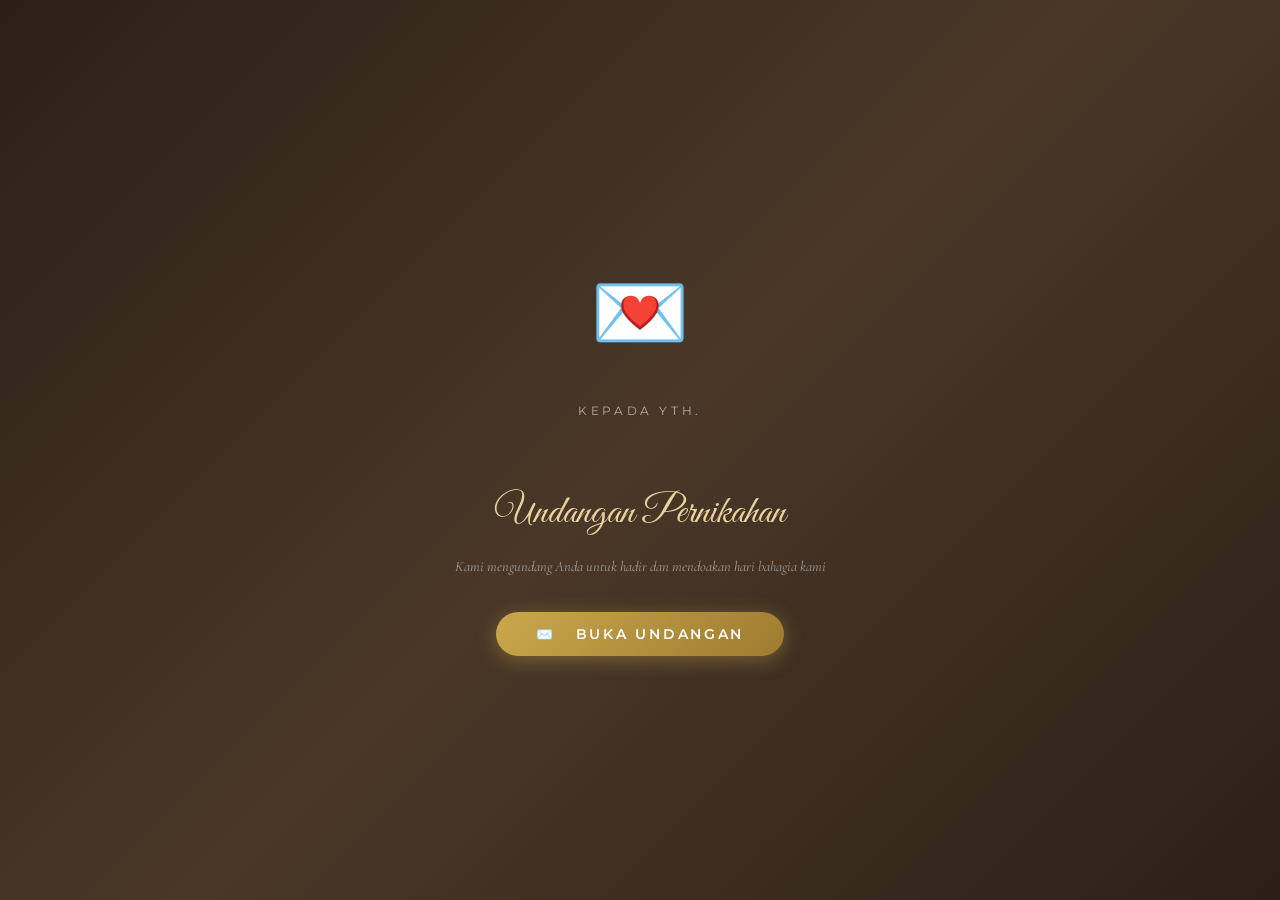
<file: index.html>
<!DOCTYPE html>
<html lang="id">
<head>
  <meta charset="UTF-8" />
  <meta name="viewport" content="width=device-width, initial-scale=1.0" />
  <meta name="description" content="Undangan Pernikahan Digital - Rizky Pratama & Annisa Rahayu" />
  <title>Undangan Pernikahan | Rizky & Annisa</title>
  <link rel="stylesheet" href="css/style.css" />
  <link rel="icon" href="data:image/svg+xml,<svg xmlns='http://www.w3.org/2000/svg' viewBox='0 0 100 100'><text y='.9em' font-size='90'>💒</text></svg>" />
</head>
<body>

<!-- ════════════════════════════════════════
     ENVELOPE OVERLAY (Opening Screen)
════════════════════════════════════════ -->
<div id="envelope-overlay">
  <div class="envelope-box">
    <span class="envelope-icon">💌</span>
    <span class="envelope-subtitle">Kepada Yth.</span>
    <div class="envelope-guest" id="overlay-guest-name"></div>
    <span class="envelope-title">Undangan Pernikahan</span>
    <p style="font-family:'Cormorant Garamond',serif; color:rgba(255,255,255,0.5); font-size:0.9rem; font-style:italic; margin-bottom:2rem;">
      Kami mengundang Anda untuk hadir dan mendoakan hari bahagia kami
    </p>
    <button class="btn-open" id="btn-open-invitation" onclick="openInvitation()">
      ✉️ &nbsp; Buka Undangan
    </button>
  </div>
</div>

<!-- ════════════════════════════════════════
     MUSIC PLAYER
════════════════════════════════════════ -->
<button id="music-btn" title="Musik" onclick="toggleMusic()">🎵</button>
<!-- Musik diatur dari Admin → Pengaturan → URL Musik -->
<audio id="bg-music" loop preload="none"></audio>

<!-- ════════════════════════════════════════
     MAIN INVITATION CONTENT
════════════════════════════════════════ -->
<main id="main-content">

  <!-- ── HERO ── -->
  <section id="hero">
    <div class="hero-bg"></div>
    <div class="hero-photo"></div>
    <div class="hero-overlay"></div>
    <div class="hero-floral-top"></div>

    <div class="hero-content">
      <p class="hero-bismillah" id="hero-quote-text">بِسْمِ اللَّهِ الرَّحْمَنِ الرَّحِيم</p>
      <p class="hero-label">Undangan Pernikahan</p>

      <div class="hero-names" id="hero-names">
        <span id="hero-groom-name">Rizky</span>
        <span class="ampersand">&amp;</span>
        <span id="hero-bride-name">Annisa</span>
      </div>

      <p class="hero-date" id="hero-event-date">Sabtu, 11 Oktober 2025</p>

      <div class="hero-guest-wrapper" id="hero-guest-wrapper" style="display:none;">
        <span class="hero-guest-label">Kepada Yth.</span>
        <span class="hero-guest-name" id="hero-guest-name"></span>
      </div>
    </div>

    <div class="hero-scroll">
      <span>Scroll ke bawah</span>
      <span>↓</span>
    </div>
  </section>

  <!-- ── AYAT QUOTE ── -->
  <section style="padding: 4rem 1.5rem; background: var(--cream-dark); text-align:center;">
    <div style="max-width:620px; margin:0 auto;" class="reveal">
      <p style="font-size:0.65rem; letter-spacing:0.35em; text-transform:uppercase; color:var(--gold); margin-bottom:1.25rem; font-weight:600;">💫 Firman Allah SWT</p>
      <blockquote style="font-family:'Cormorant Garamond',serif; font-size:clamp(1.1rem,3vw,1.4rem); color:var(--text); font-style:italic; line-height:1.9;" id="page-quote">
        "Dan di antara tanda-tanda kekuasaan-Nya ialah Dia menciptakan untukmu istri-istri dari jenismu sendiri, supaya kamu cenderung dan merasa tenteram kepadanya."
      </blockquote>
      <p style="margin-top:1rem; font-size:0.8rem; color:var(--gold); font-weight:600;" id="page-quote-source">— QS. Ar-Rum: 21</p>
    </div>
  </section>

  <!-- ── COUPLE ── -->
  <section id="couple">
    <div class="reveal">
      <p class="section-badge">👫 Mempelai</p>
      <h2 class="section-title">Dua Hati <span>Bersatu</span></h2>
      <div class="section-divider"><span class="section-divider-icon">💍</span></div>
    </div>

    <div class="couple-grid reveal">
      <!-- Groom -->
      <div class="couple-card">
        <div class="couple-photo-placeholder" id="groom-photo-wrap">
          <span>🤵</span>
        </div>
        <h3 class="couple-name" id="groom-name-display">Rizky Pratama</h3>
        <p class="couple-formal-name" id="groom-formal-display">Rizky Pratama, S.T.</p>
        <div class="couple-parents">
          <p>Putra dari</p>
          <p><strong id="groom-father-display">Bapak Ahmad Pratama</strong></p>
          <p>dan <strong id="groom-mother-display">Ibu Sari Pratama</strong></p>
        </div>
      </div>

      <div class="couple-and">💑</div>

      <!-- Bride -->
      <div class="couple-card" style="animation-delay:0.2s;">
        <div class="couple-photo-placeholder" id="bride-photo-wrap">
          <span>👰</span>
        </div>
        <h3 class="couple-name" id="bride-name-display">Annisa Rahayu</h3>
        <p class="couple-formal-name" id="bride-formal-display">Annisa Rahayu, S.Pd.</p>
        <div class="couple-parents">
          <p>Putri dari</p>
          <p><strong id="bride-father-display">Bapak Hendra Rahayu</strong></p>
          <p>dan <strong id="bride-mother-display">Ibu Dewi Rahayu</strong></p>
        </div>
      </div>
    </div>
  </section>

  <!-- ── COUNTDOWN ── -->
  <section id="countdown">
    <div class="countdown-content reveal">
      <span class="countdown-badge">⏳ Hitung Mundur</span>
      <h2 class="countdown-title">Menuju Hari Bahagia</h2>
      <p class="countdown-subtitle">Setiap detik adalah doa dan harapan</p>

      <div class="countdown-grid">
        <div class="countdown-item">
          <span class="countdown-number" id="cd-days">00</span>
          <span class="countdown-label">Hari</span>
        </div>
        <div class="countdown-item">
          <span class="countdown-number" id="cd-hours">00</span>
          <span class="countdown-label">Jam</span>
        </div>
        <div class="countdown-item">
          <span class="countdown-number" id="cd-minutes">00</span>
          <span class="countdown-label">Menit</span>
        </div>
        <div class="countdown-item">
          <span class="countdown-number" id="cd-seconds">00</span>
          <span class="countdown-label">Detik</span>
        </div>
      </div>

      <p id="countdown-event-name" style="margin-top:1.5rem; font-family:'Cormorant Garamond',serif; font-size:1rem; color:rgba(255,255,255,0.55); font-style:italic;"></p>
    </div>
  </section>

  <!-- ── EVENTS ── -->
  <section id="events">
    <div class="reveal">
      <p class="section-badge">📅 Acara</p>
      <h2 class="section-title">Detail <span>Acara</span></h2>
      <div class="section-divider"><span class="section-divider-icon">🌸</span></div>
    </div>

    <div class="events-grid reveal">
      <!-- Akad -->
      <div class="event-card">
        <div class="event-icon">🕌</div>
        <p class="event-type">Akad Nikah</p>
        <h3 class="event-title" id="akad-venue-display">Masjid Al-Ikhlas</h3>
        <div class="event-detail">
          <span class="event-detail-icon">📅</span>
          <div class="event-detail-text">
            <strong id="akad-date-display">Sabtu, 11 Oktober 2025</strong>
            Pukul <span id="akad-time-display">08:00</span> WIB
          </div>
        </div>
        <div class="event-detail">
          <span class="event-detail-icon">📍</span>
          <div class="event-detail-text" id="akad-address-display">Jl. Mawar No. 12, Jakarta Selatan</div>
        </div>
        <a href="#" id="akad-maps-btn" class="btn-maps" target="_blank">
          🗺️ Buka Google Maps
        </a>
      </div>

      <!-- Resepsi -->
      <div class="event-card" style="animation-delay:0.15s;">
        <div class="event-icon">🎊</div>
        <p class="event-type">Resepsi Pernikahan</p>
        <h3 class="event-title" id="reception-venue-display">Gedung Serbaguna Bahagia</h3>
        <div class="event-detail">
          <span class="event-detail-icon">📅</span>
          <div class="event-detail-text">
            <strong id="reception-date-display">Sabtu, 11 Oktober 2025</strong>
            Pukul <span id="reception-time-display">11:00</span> WIB
          </div>
        </div>
        <div class="event-detail">
          <span class="event-detail-icon">📍</span>
          <div class="event-detail-text" id="reception-address-display">Jl. Melati No. 45, Jakarta Selatan</div>
        </div>
        <a href="#" id="reception-maps-btn" class="btn-maps" target="_blank">
          🗺️ Buka Google Maps
        </a>
      </div>
    </div>
  </section>

  <!-- ── OUR STORY ── -->
  <section id="story">
    <div class="reveal">
      <p class="section-badge">💫 Kisah Cinta</p>
      <h2 class="section-title">Perjalanan <span>Kami</span></h2>
      <div class="section-divider"><span class="section-divider-icon">💕</span></div>
    </div>

    <div class="story-timeline reveal" id="story-timeline">
      <!-- Populated by JS -->
    </div>
  </section>

  <!-- ── GALLERY ── -->
  <section id="gallery">
    <div class="reveal">
      <p class="section-badge">📸 Galeri</p>
      <h2 class="section-title">Momen <span>Berharga</span></h2>
      <div class="section-divider"><span class="section-divider-icon">✨</span></div>
    </div>

    <div class="gallery-grid reveal">
      <div class="gallery-item">
        <img src="https://images.unsplash.com/photo-1519741497674-611481863552?w=800&auto=format&fit=crop&q=80" alt="Foto Prewedding 1" loading="lazy" />
        <div class="gallery-item-overlay">🔍</div>
      </div>
      <div class="gallery-item">
        <img src="https://images.unsplash.com/photo-1594938298603-c8148c4b4491?w=600&auto=format&fit=crop&q=80" alt="Foto Prewedding 2" loading="lazy" />
        <div class="gallery-item-overlay">🔍</div>
      </div>
      <div class="gallery-item">
        <img src="https://images.unsplash.com/photo-1583939003579-730e3918a45a?w=600&auto=format&fit=crop&q=80" alt="Foto Prewedding 3" loading="lazy" />
        <div class="gallery-item-overlay">🔍</div>
      </div>
      <div class="gallery-item">
        <img src="https://images.unsplash.com/photo-1511285560929-80b456503681?w=600&auto=format&fit=crop&q=80" alt="Pernikahan" loading="lazy" />
        <div class="gallery-item-overlay">🔍</div>
      </div>
      <div class="gallery-item">
        <img src="https://images.unsplash.com/photo-1606216794074-735e91aa2c92?w=600&auto=format&fit=crop&q=80" alt="Detail Cincin" loading="lazy" />
        <div class="gallery-item-overlay">🔍</div>
      </div>
    </div>
  </section>

  <!-- ── WISHES / RSVP ── -->
  <section id="wishes">
    <div class="reveal">
      <p class="section-badge">💌 Ucapan & RSVP</p>
      <h2 class="section-title">Doa & <span>Ucapan</span></h2>
      <div class="section-divider"><span class="section-divider-icon">🌹</span></div>
      <p style="font-family:'Cormorant Garamond',serif; font-size:1rem; color:var(--text-light); font-style:italic; max-width:500px; margin:0 auto;">
        Kehadiran dan doa Anda adalah anugerah terindah bagi kami
      </p>
    </div>

    <!-- Form -->
    <div class="wishes-form-wrapper reveal">
      <h3 style="font-family:'Cormorant Garamond',serif; font-size:1.35rem; color:var(--dark); margin-bottom:1.25rem;">Kirim Ucapan 💌</h3>
      <form id="wish-form" onsubmit="submitWish(event)">
        <div class="form-group">
          <label for="wish-name">Nama</label>
          <input type="text" id="wish-name" placeholder="Nama lengkap Anda" required maxlength="80" />
        </div>
        <div class="form-group">
          <label>Konfirmasi Kehadiran</label>
          <div class="rsvp-options">
            <label class="rsvp-option">
              <input type="radio" name="rsvp" value="hadir" required />
              <span class="rsvp-option-label">✅ Hadir</span>
            </label>
            <label class="rsvp-option">
              <input type="radio" name="rsvp" value="tidak" />
              <span class="rsvp-option-label">❌ Tidak Hadir</span>
            </label>
            <label class="rsvp-option">
              <input type="radio" name="rsvp" value="ragu" />
              <span class="rsvp-option-label">🤔 Mungkin</span>
            </label>
          </div>
        </div>
        <div class="form-group">
          <label for="wish-text">Ucapan & Doa</label>
          <textarea id="wish-text" placeholder="Tulis ucapan dan doa terbaik untuk kedua mempelai..." required maxlength="300"></textarea>
        </div>
        <button type="submit" class="btn-submit" id="wish-submit-btn">
          💌 Kirim Ucapan
        </button>
      </form>
    </div>

    <!-- Wishes List -->
    <div style="max-width:600px; margin: 2rem auto 0; text-align:left;" class="reveal">
      <h3 style="font-family:'Cormorant Garamond',serif; font-size:1.1rem; color:var(--dark); margin-bottom:1rem; text-align:center;">
        💬 Ucapan dari Tamu
      </h3>
      <div class="wishes-list" id="wishes-list">
        <!-- Populated by JS -->
      </div>
    </div>
  </section>

  <!-- ── GIFT ── -->
  <section id="gift">
    <div class="reveal">
      <p class="section-badge">🎁 Amplop Digital</p>
      <h2 class="section-title">Hadiah <span>Pernikahan</span></h2>
      <div class="section-divider"><span class="section-divider-icon">💛</span></div>
      <p style="font-family:'Cormorant Garamond',serif; font-size:1rem; color:var(--text-light); font-style:italic; max-width:500px; margin:0 auto 0;">
        Doa tulus Anda adalah hadiah terbesar. Namun bagi yang ingin memberikan hadiah, berikut informasinya.
      </p>
    </div>

    <div class="gift-cards reveal">
      <div class="gift-card">
        <p class="gift-bank" id="bank1-name">Bank BCA</p>
        <p class="gift-account-number" id="bank1-account">1234 5678 90</p>
        <p class="gift-account-name" id="bank1-holder">a.n. Rizky Pratama</p>
        <button class="btn-copy" onclick="copyToClipboard('bank1-account', this)">📋 Salin Nomor</button>
      </div>
      <div class="gift-card">
        <p class="gift-bank" id="bank2-name">Bank Mandiri</p>
        <p class="gift-account-number" id="bank2-account">0987 6543 21</p>
        <p class="gift-account-name" id="bank2-holder">a.n. Annisa Rahayu</p>
        <button class="btn-copy" onclick="copyToClipboard('bank2-account', this)">📋 Salin Nomor</button>
      </div>
    </div>
  </section>

  <!-- ── FOOTER ── -->
  <footer id="footer">
    <p class="footer-names" id="footer-names">Rizky & Annisa</p>
    <p class="footer-tagline">Menikah dengan penuh cinta dan syukur</p>
    <div class="footer-divider"></div>
    <p class="footer-note">Dibuat dengan 💛 untuk hari yang paling istimewa</p>
    <p class="footer-note" style="margin-top:0.5rem;" id="footer-date">— Sabtu, 11 Oktober 2025 —</p>
  </footer>

</main>

<!-- ── Toast Notification ── -->
<div id="toast" style="display:none;"></div>

<!-- Scripts -->
<script src="js/db.js"></script>
<script src="js/app.js"></script>
</body>
</html>
</file>
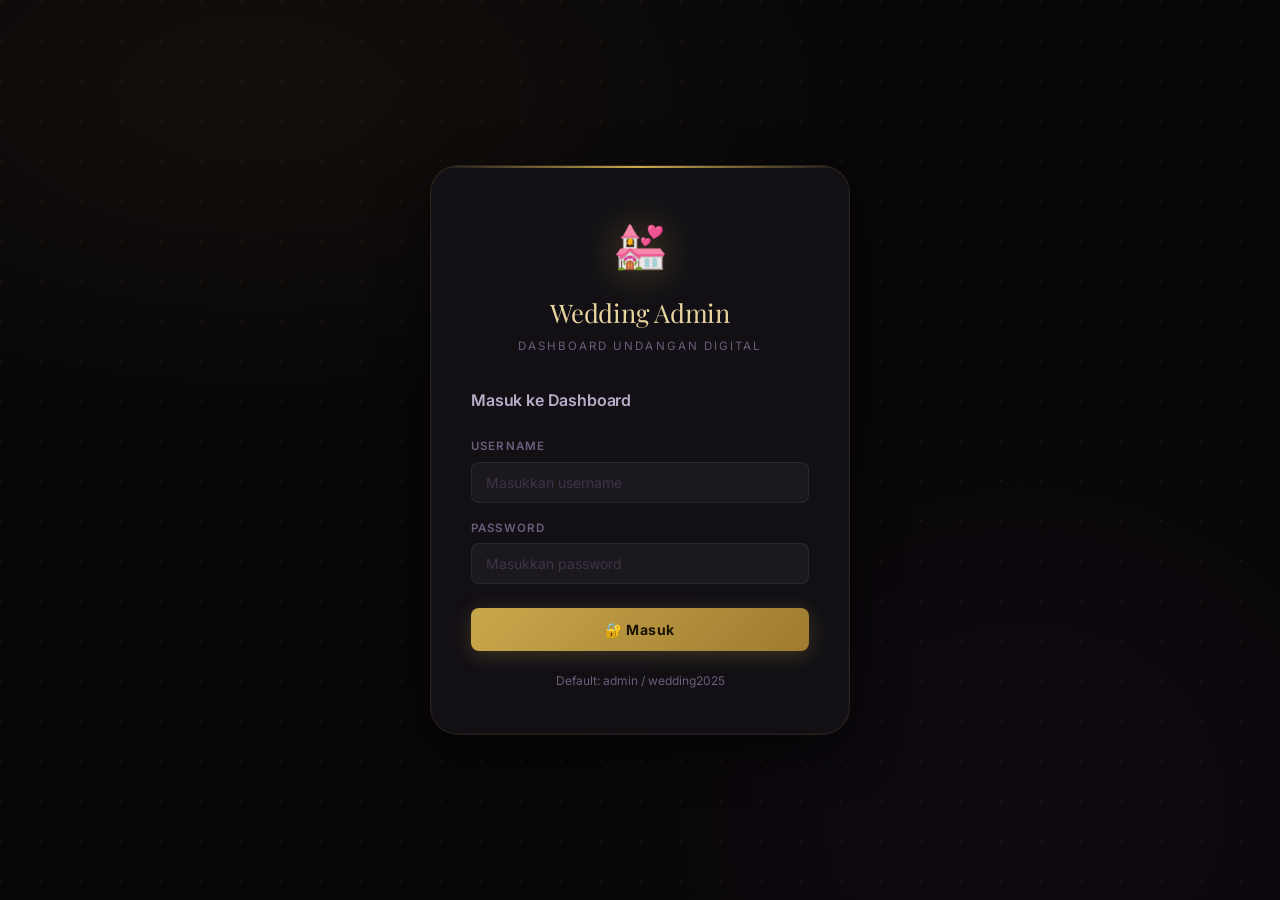
<file: admin.html>
<!DOCTYPE html>
<html lang="id">
<head>
  <meta charset="UTF-8" />
  <meta name="viewport" content="width=device-width, initial-scale=1.0" />
  <title>Dashboard Admin | Wedding</title>
  <link rel="stylesheet" href="css/admin.css" />
  <link rel="icon" href="data:image/svg+xml,<svg xmlns='http://www.w3.org/2000/svg' viewBox='0 0 100 100'><text y='.9em' font-size='90'>💒</text></svg>" />
</head>
<body>

<div class="admin-layout">

  <!-- ══════════════════════════════
       SIDEBAR
  ══════════════════════════════ -->
  <aside class="sidebar" id="sidebar">
    <div class="sidebar-header">
      <div class="sidebar-brand">
        <span class="sidebar-brand-icon">💒</span>
        <div>
          <span class="sidebar-brand-name">Wedding Admin</span>
          <span class="sidebar-brand-version">v1.0</span>
        </div>
      </div>
    </div>

    <nav class="sidebar-nav">
      <p class="nav-section-label">Menu Utama</p>

      <button class="nav-item active" id="nav-dashboard" onclick="navigate('dashboard')">
        <span class="nav-icon">📊</span>
        <span>Dashboard</span>
      </button>

      <button class="nav-item" id="nav-guests" onclick="navigate('guests')">
        <span class="nav-icon">👥</span>
        <span>Manajemen Tamu</span>
        <span class="nav-badge" id="nav-badge-guests">0</span>
      </button>

      <button class="nav-item" id="nav-wishes" onclick="navigate('wishes')">
        <span class="nav-icon">💌</span>
        <span>Ucapan Tamu</span>
        <span class="nav-badge" id="nav-badge-wishes">0</span>
      </button>

      <p class="nav-section-label">Konfigurasi</p>

      <button class="nav-item" id="nav-settings" onclick="navigate('settings')">
        <span class="nav-icon">⚙️</span>
        <span>Pengaturan</span>
      </button>

      <button class="nav-item" id="nav-preview" onclick="openPreview()">
        <span class="nav-icon">👁️</span>
        <span>Preview Undangan</span>
      </button>
    </nav>

    <div class="sidebar-footer">
      <button class="nav-item" onclick="doLogout()" style="color:var(--danger); margin-bottom:0;">
        <span class="nav-icon">🚪</span>
        <span>Keluar</span>
      </button>
    </div>
  </aside>

  <!-- ══════════════════════════════
       MAIN CONTENT
  ══════════════════════════════ -->
  <div class="admin-main">

    <!-- Topbar -->
    <div class="admin-topbar">
      <div>
        <div class="topbar-title" id="topbar-title">Dashboard</div>
        <div class="topbar-subtitle" id="topbar-subtitle">Ringkasan undangan pernikahan</div>
      </div>
      <div class="topbar-actions">
        <a href="index.html" target="_blank" class="btn btn-secondary btn-sm">👁️ Preview</a>
        <div class="topbar-user">
          <div class="topbar-user-avatar" id="admin-avatar">A</div>
          <span class="topbar-user-name" id="admin-username">Admin</span>
        </div>
      </div>
    </div>

    <!-- ══════════════════════
         PAGE: DASHBOARD
    ══════════════════════ -->
    <div class="page-content active" id="page-dashboard">

      <!-- Stats -->
      <div class="stats-grid" id="stats-grid">
        <div class="stat-card gold">
          <div class="stat-icon gold">👥</div>
          <div class="stat-value" id="stat-total">0</div>
          <div class="stat-label">Total Tamu</div>
        </div>
        <div class="stat-card green">
          <div class="stat-icon green">✅</div>
          <div class="stat-value" id="stat-hadir">0</div>
          <div class="stat-label">Konfirmasi Hadir</div>
        </div>
        <div class="stat-card red">
          <div class="stat-icon red">❌</div>
          <div class="stat-value" id="stat-tidak">0</div>
          <div class="stat-label">Tidak Hadir</div>
        </div>
        <div class="stat-card blue">
          <div class="stat-icon blue">💌</div>
          <div class="stat-value" id="stat-wishes">0</div>
          <div class="stat-label">Ucapan Masuk</div>
        </div>
      </div>

      <!-- RSVP Progress -->
      <div class="card" style="margin-bottom:1.5rem;">
        <div class="section-header">
          <div>
            <div class="section-title-admin">Status RSVP</div>
            <div class="section-subtitle-admin">Persentase konfirmasi kehadiran tamu</div>
          </div>
        </div>
        <div class="rsvp-chart" id="rsvp-chart">
          <div class="rsvp-bar-hadir" id="rsvp-bar-hadir" style="width:0%"></div>
          <div class="rsvp-bar-tidak" id="rsvp-bar-tidak" style="width:0%"></div>
          <div class="rsvp-bar-pending" id="rsvp-bar-pending" style="width:100%"></div>
        </div>
        <div class="rsvp-legend">
          <div class="legend-item"><div class="rsvp-dot" style="background:var(--success)"></div> Hadir (<span id="legend-hadir">0</span>)</div>
          <div class="legend-item"><div class="rsvp-dot" style="background:var(--danger)"></div> Tidak (<span id="legend-tidak">0</span>)</div>
          <div class="legend-item"><div class="rsvp-dot" style="background:var(--warning)"></div> Pending (<span id="legend-pending">0</span>)</div>
        </div>
      </div>

      <!-- Countdown Dashboard -->
      <div class="card" style="margin-bottom:1.5rem;">
        <div class="section-header">
          <div>
            <div class="section-title-admin">⏳ Hitung Mundur</div>
            <div class="section-subtitle-admin">Waktu menuju hari pernikahan</div>
          </div>
        </div>
        <div style="display:grid; grid-template-columns:repeat(4,1fr); gap:0.75rem;">
          <div class="cd-box">
            <span class="cd-number" id="adm-cd-days">--</span>
            <span class="cd-label">Hari</span>
          </div>
          <div class="cd-box">
            <span class="cd-number" id="adm-cd-hours">--</span>
            <span class="cd-label">Jam</span>
          </div>
          <div class="cd-box">
            <span class="cd-number" id="adm-cd-minutes">--</span>
            <span class="cd-label">Menit</span>
          </div>
          <div class="cd-box">
            <span class="cd-number" id="adm-cd-seconds">--</span>
            <span class="cd-label">Detik</span>
          </div>
        </div>
      </div>

      <!-- Recent Wishes -->
      <div class="card">
        <div class="section-header">
          <div>
            <div class="section-title-admin">💌 Ucapan Terbaru</div>
          </div>
          <button class="btn btn-secondary btn-sm" onclick="navigate('wishes')">Lihat Semua</button>
        </div>
        <div id="recent-wishes">
          <!-- Populated by JS -->
        </div>
      </div>
    </div>

    <!-- ══════════════════════
         PAGE: GUESTS
    ══════════════════════ -->
    <div class="page-content" id="page-guests">
      <div class="section-header" style="margin-bottom:1.5rem;">
        <div>
          <div class="section-title-admin">👥 Manajemen Tamu</div>
          <div class="section-subtitle-admin">Kelola daftar tamu undangan</div>
        </div>
        <div style="display:flex; gap:0.75rem;">
          <button class="btn btn-success btn-sm" onclick="exportCSV()">📥 Export CSV</button>
          <button class="btn btn-primary btn-sm" onclick="openAddGuestModal()">➕ Tambah Tamu</button>
        </div>
      </div>

      <!-- Filter Bar -->
      <div class="filter-bar">
        <input type="text" id="guest-search" placeholder="🔍 Cari nama tamu..." oninput="filterGuests()" />
        <select id="guest-filter-rsvp" onchange="filterGuests()">
          <option value="">Semua Status</option>
          <option value="hadir">✅ Hadir</option>
          <option value="tidak">❌ Tidak Hadir</option>
          <option value="pending">⏳ Belum Konfirmasi</option>
        </select>
      </div>

      <!-- Table -->
      <div class="table-wrapper">
        <table id="guests-table">
          <thead>
            <tr>
              <th>#</th>
              <th>Nama Tamu</th>
              <th>No. HP</th>
              <th>Status RSVP</th>
              <th>Link Undangan</th>
              <th>Ditambahkan</th>
              <th>Aksi</th>
            </tr>
          </thead>
          <tbody id="guests-tbody">
            <!-- Populated by JS -->
          </tbody>
        </table>
      </div>

      <div id="guests-empty" style="display:none; text-align:center; padding:3rem; color:var(--text-muted);">
        <div style="font-size:3rem; margin-bottom:0.75rem;">👥</div>
        <p>Belum ada tamu yang ditambahkan.</p>
        <button class="btn btn-primary" style="margin-top:1rem;" onclick="openAddGuestModal()">➕ Tambah Tamu Pertama</button>
      </div>
    </div>

    <!-- ══════════════════════
         PAGE: WISHES
    ══════════════════════ -->
    <div class="page-content" id="page-wishes">
      <div class="section-header" style="margin-bottom:1.5rem;">
        <div>
          <div class="section-title-admin">💌 Ucapan Tamu</div>
          <div class="section-subtitle-admin">Ucapan yang masuk dari tamu</div>
        </div>
        <button class="btn btn-primary btn-sm" onclick="openAddWishModal()">➕ Tambah Ucapan</button>
      </div>

      <div id="wishes-admin-list">
        <!-- Populated by JS -->
      </div>
    </div>

    <!-- ══════════════════════
         PAGE: SETTINGS
    ══════════════════════ -->
    <div class="page-content" id="page-settings">
      <div class="section-title-admin" style="margin-bottom:1.5rem;">⚙️ Pengaturan Undangan</div>

      <form id="settings-form" onsubmit="saveSettings(event)">

        <!-- Mempelai Pria -->
        <div class="card" style="margin-bottom:1.5rem;">
          <div class="section-title-admin" style="margin-bottom:1.25rem;">🤵 Mempelai Pria</div>
          <div class="settings-grid">
            <div class="form-field">
              <label>Nama Panggilan</label>
              <input type="text" name="groomName" id="set-groomName" placeholder="Rizky Pratama" required />
            </div>
            <div class="form-field">
              <label>Nama Formal (gelar)</label>
              <input type="text" name="groomFormal" id="set-groomFormal" placeholder="Rizky Pratama, S.T." />
            </div>
            <div class="form-field">
              <label>Nama Ayah</label>
              <input type="text" name="groomFather" id="set-groomFather" />
            </div>
            <div class="form-field">
              <label>Nama Ibu</label>
              <input type="text" name="groomMother" id="set-groomMother" />
            </div>
            <div class="form-field full">
              <label>URL Foto Mempelai Pria</label>
              <input type="text" name="groomPhoto" id="set-groomPhoto" placeholder="https://... (biarkan kosong untuk ikon default)" />
            </div>
          </div>
        </div>

        <!-- Mempelai Wanita -->
        <div class="card" style="margin-bottom:1.5rem;">
          <div class="section-title-admin" style="margin-bottom:1.25rem;">👰 Mempelai Wanita</div>
          <div class="settings-grid">
            <div class="form-field">
              <label>Nama Panggilan</label>
              <input type="text" name="brideName" id="set-brideName" placeholder="Annisa Rahayu" required />
            </div>
            <div class="form-field">
              <label>Nama Formal (gelar)</label>
              <input type="text" name="brideFormal" id="set-brideFormal" placeholder="Annisa Rahayu, S.Pd." />
            </div>
            <div class="form-field">
              <label>Nama Ayah</label>
              <input type="text" name="brideFather" id="set-brideFather" />
            </div>
            <div class="form-field">
              <label>Nama Ibu</label>
              <input type="text" name="brideMother" id="set-brideMother" />
            </div>
            <div class="form-field full">
              <label>URL Foto Mempelai Wanita</label>
              <input type="text" name="bridePhoto" id="set-bridePhoto" placeholder="https://... (biarkan kosong untuk ikon default)" />
            </div>
          </div>
        </div>

        <!-- Akad Nikah -->
        <div class="card" style="margin-bottom:1.5rem;">
          <div class="section-title-admin" style="margin-bottom:1.25rem;">🕌 Akad Nikah</div>
          <div class="settings-grid">
            <div class="form-field">
              <label>Tanggal Akad</label>
              <input type="date" name="akadDate" id="set-akadDate" required />
            </div>
            <div class="form-field">
              <label>Jam Akad</label>
              <input type="time" name="akadTime" id="set-akadTime" />
            </div>
            <div class="form-field">
              <label>Nama Tempat Akad</label>
              <input type="text" name="akadVenue" id="set-akadVenue" />
            </div>
            <div class="form-field">
              <label>Alamat Akad</label>
              <input type="text" name="akadAddress" id="set-akadAddress" />
            </div>
            <div class="form-field full">
              <label>Link Google Maps (Akad)</label>
              <input type="url" name="akadMapsUrl" id="set-akadMapsUrl" placeholder="https://maps.google.com/..." />
            </div>
          </div>
        </div>

        <!-- Resepsi -->
        <div class="card" style="margin-bottom:1.5rem;">
          <div class="section-title-admin" style="margin-bottom:1.25rem;">🎊 Resepsi</div>
          <div class="settings-grid">
            <div class="form-field">
              <label>Tanggal Resepsi</label>
              <input type="date" name="receptionDate" id="set-receptionDate" required />
            </div>
            <div class="form-field">
              <label>Jam Resepsi</label>
              <input type="time" name="receptionTime" id="set-receptionTime" />
            </div>
            <div class="form-field">
              <label>Nama Gedung/Tempat</label>
              <input type="text" name="receptionVenue" id="set-receptionVenue" />
            </div>
            <div class="form-field">
              <label>Alamat Resepsi</label>
              <input type="text" name="receptionAddress" id="set-receptionAddress" />
            </div>
            <div class="form-field full">
              <label>Link Google Maps (Resepsi)</label>
              <input type="url" name="receptionMapsUrl" id="set-receptionMapsUrl" placeholder="https://maps.google.com/..." />
            </div>
          </div>
        </div>

        <!-- Ayat / Quote -->
        <div class="card" style="margin-bottom:1.5rem;">
          <div class="section-title-admin" style="margin-bottom:1.25rem;">📖 Kutipan Ayat</div>
          <div class="settings-grid">
            <div class="form-field full">
              <label>Teks Kutipan</label>
              <textarea name="quoteText" id="set-quoteText" rows="3"></textarea>
            </div>
            <div class="form-field full">
              <label>Sumber (misal: QS. Ar-Rum: 21)</label>
              <input type="text" name="quoteSource" id="set-quoteSource" />
            </div>
          </div>
        </div>

        <!-- Rekening -->
        <div class="card" style="margin-bottom:1.5rem;">
          <div class="section-title-admin" style="margin-bottom:1.25rem;">🏦 Amplop Digital</div>
          <div class="settings-grid">
            <div class="form-field">
              <label>Nama Bank 1</label>
              <input type="text" name="bankName1" id="set-bankName1" />
            </div>
            <div class="form-field">
              <label>Nomor Rekening 1</label>
              <input type="text" name="bankAccount1" id="set-bankAccount1" />
            </div>
            <div class="form-field full">
              <label>Atas Nama 1</label>
              <input type="text" name="bankHolder1" id="set-bankHolder1" />
            </div>
            <div class="form-field">
              <label>Nama Bank 2</label>
              <input type="text" name="bankName2" id="set-bankName2" />
            </div>
            <div class="form-field">
              <label>Nomor Rekening 2</label>
              <input type="text" name="bankAccount2" id="set-bankAccount2" />
            </div>
            <div class="form-field full">
              <label>Atas Nama 2</label>
              <input type="text" name="bankHolder2" id="set-bankHolder2" />
            </div>
          </div>
        </div>

        <!-- Base URL & Musik -->
        <div class="card" style="margin-bottom:1.5rem;">
          <div class="section-title-admin" style="margin-bottom:1.25rem;">🔗 URL & Musik</div>
          <div class="settings-grid">
            <div class="form-field full">
              <label>Base URL (URL dasar undangan)</label>
              <input type="text" name="baseUrl" id="set-baseUrl" placeholder="https://namadomain.com/index.html" />
              <p style="font-size:0.72rem; color:var(--text-muted); margin-top:0.4rem;">
                💡 Link tamu: <code style="color:var(--primary);">[Base URL]?to=NamaTamu</code> — kosongkan agar otomatis
              </p>
            </div>
            <div class="form-field full">
              <label>🎵 URL Musik Latar (MP3/OGG)</label>
              <input type="text" name="musicUrl" id="set-musicUrl"
                placeholder="https://www.bensound.com/bensound-music/bensound-romantic.mp3" />
              <p style="font-size:0.72rem; color:var(--text-muted); margin-top:0.4rem;">
                💡 Masukkan link langsung ke file MP3 yang bisa diakses publik. Kosongkan untuk musik default.
              </p>
            </div>
          </div>
        </div>

        <!-- Admin Credentials -->
        <div class="card" style="margin-bottom:1.5rem;">
          <div class="section-title-admin" style="margin-bottom:1.25rem;">🔐 Kredensial Admin</div>
          <div class="settings-grid">
            <div class="form-field">
              <label>Username Baru</label>
              <input type="text" name="newUsername" id="set-newUsername" placeholder="Biarkan kosong jika tidak ganti" />
            </div>
            <div class="form-field">
              <label>Password Baru</label>
              <input type="password" name="newPassword" id="set-newPassword" placeholder="Biarkan kosong jika tidak ganti" />
            </div>
          </div>
        </div>

        <button type="submit" class="btn btn-primary" style="width:100%; padding:14px; font-size:0.9rem;">
          💾 Simpan Semua Perubahan
        </button>
      </form>
    </div>

  </div><!-- /admin-main -->
</div><!-- /admin-layout -->

<!-- ══════════════════════
     MODAL: TAMBAH UCAPAN
══════════════════════ -->
<div class="modal-overlay" id="modal-add-wish">
  <div class="modal">
    <div class="modal-header">
      <h3 class="modal-title">➕ Tambah Ucapan Manual</h3>
      <button class="modal-close" onclick="closeModal('modal-add-wish')">✕</button>
    </div>
    <form id="wish-admin-form" onsubmit="submitAdminWish(event)">
      <div class="form-field">
        <label for="wish-admin-name">Nama Pengirim *</label>
        <input type="text" id="wish-admin-name" placeholder="Nama tamu" required maxlength="100" />
      </div>
      <div class="form-field">
        <label for="wish-admin-rsvp">Status Kehadiran</label>
        <select id="wish-admin-rsvp">
          <option value="hadir">✅ Hadir</option>
          <option value="tidak">❌ Tidak Hadir</option>
          <option value="pending">⏳ Belum Konfirmasi</option>
        </select>
      </div>
      <div class="form-field">
        <label for="wish-admin-text">Ucapan / Doa *</label>
        <textarea id="wish-admin-text" rows="4" placeholder="Tulis ucapan untuk kedua mempelai..." required maxlength="400"></textarea>
      </div>
      <div class="modal-footer">
        <button type="button" class="btn btn-secondary" onclick="closeModal('modal-add-wish')">Batal</button>
        <button type="submit" class="btn btn-primary">💌 Kirim Ucapan</button>
      </div>
    </form>
  </div>
</div>

<!-- ══════════════════════
     MODAL: TAMBAH TAMU
══════════════════════ -->
<div class="modal-overlay" id="modal-add-guest">
  <div class="modal">
    <div class="modal-header">
      <h3 class="modal-title" id="modal-guest-title">➕ Tambah Tamu</h3>
      <button class="modal-close" onclick="closeModal('modal-add-guest')">✕</button>
    </div>

    <form id="guest-form" onsubmit="submitGuestForm(event)">
      <input type="hidden" id="guest-edit-id" value="" />
      <div class="form-field">
        <label for="guest-name-input">Nama Tamu *</label>
        <input type="text" id="guest-name-input" placeholder="Nama lengkap tamu" required maxlength="100" />
      </div>
      <div class="form-field">
        <label for="guest-phone-input">No. HP / WhatsApp</label>
        <input type="tel" id="guest-phone-input" placeholder="08xxxxxxxxxx (opsional)" />
      </div>
      <div class="form-field">
        <label for="guest-rsvp-input">Status RSVP</label>
        <select id="guest-rsvp-input">
          <option value="pending">⏳ Belum Konfirmasi</option>
          <option value="hadir">✅ Hadir</option>
          <option value="tidak">❌ Tidak Hadir</option>
        </select>
      </div>

      <!-- Link Preview -->
      <div id="link-preview-section" style="display:none; margin-top:0.75rem;">
        <label style="font-size:0.75rem; font-weight:600; color:var(--text-secondary); letter-spacing:0.1em; text-transform:uppercase; display:block; margin-bottom:0.4rem;">
          🔗 Link Undangan
        </label>
        <div class="link-box">
          <input type="text" id="guest-link-preview" readonly />
          <button type="button" class="btn btn-primary btn-sm" onclick="copyGuestLink()">📋</button>
        </div>
      </div>

      <div class="modal-footer">
        <button type="button" class="btn btn-secondary" onclick="closeModal('modal-add-guest')">Batal</button>
        <button type="submit" class="btn btn-primary" id="guest-submit-btn">➕ Tambah</button>
      </div>
    </form>
  </div>
</div>

<!-- Toast -->
<div class="admin-toast" id="admin-toast"></div>

<script src="js/db.js"></script>
<script src="js/admin.js"></script>
</body>
</html>
</file>
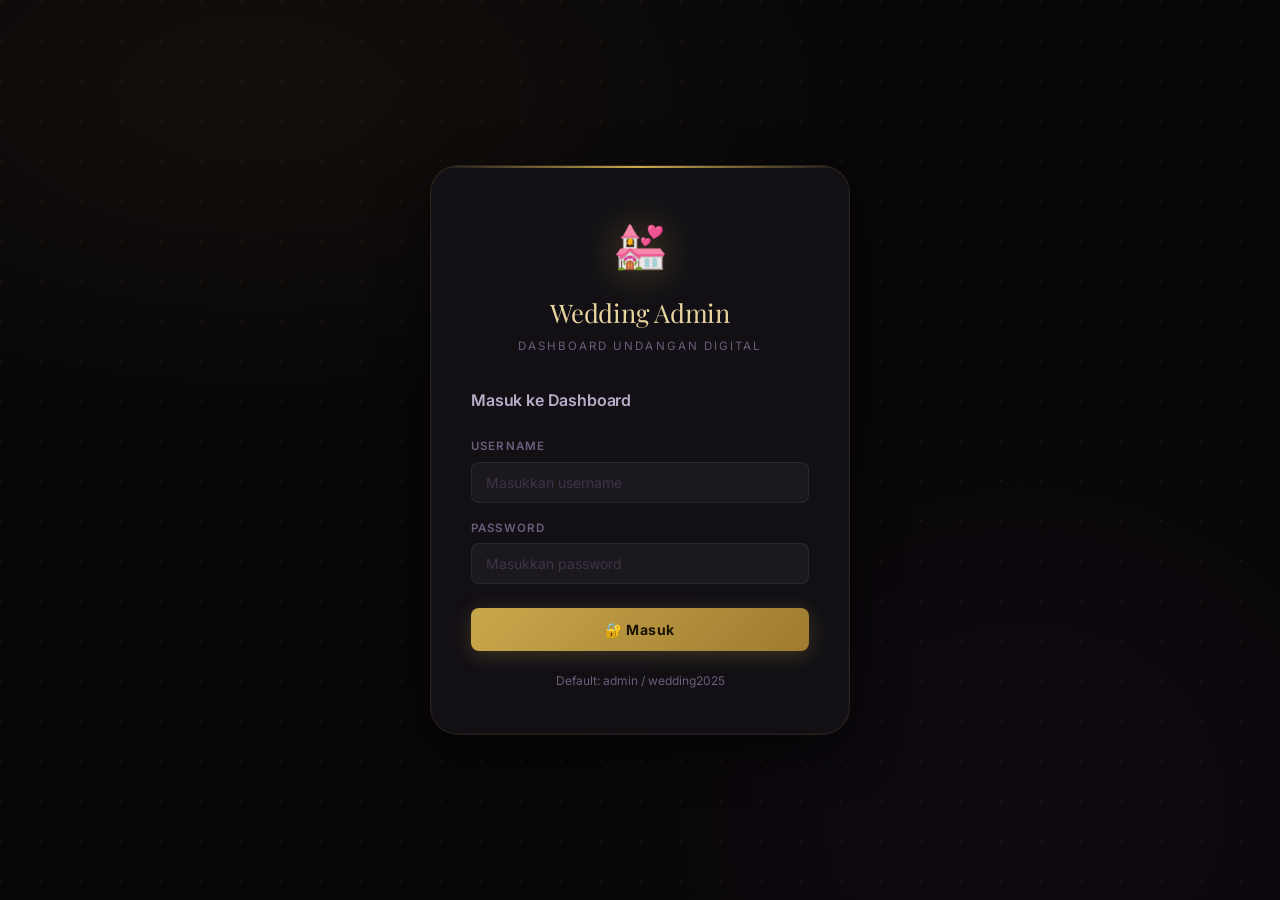
<file: login.html>
<!DOCTYPE html>
<html lang="id">
<head>
  <meta charset="UTF-8" />
  <meta name="viewport" content="width=device-width, initial-scale=1.0" />
  <title>Login Admin | Wedding Dashboard</title>
  <link rel="stylesheet" href="css/admin.css" />
  <link rel="icon" href="data:image/svg+xml,<svg xmlns='http://www.w3.org/2000/svg' viewBox='0 0 100 100'><text y='.9em' font-size='90'>💒</text></svg>" />
</head>
<body>
<div class="login-page">
  <div class="login-card">
    <div class="login-logo">
      <span class="login-logo-icon">💒</span>
      <span class="login-logo-title">Wedding Admin</span>
      <span class="login-logo-sub">Dashboard Undangan Digital</span>
    </div>

    <div class="login-form">
      <h2>Masuk ke Dashboard</h2>
      <form id="login-form" onsubmit="doLogin(event)">
        <div class="form-field">
          <label for="username">Username</label>
          <input type="text" id="username" placeholder="Masukkan username" autocomplete="username" required />
        </div>
        <div class="form-field">
          <label for="password">Password</label>
          <input type="password" id="password" placeholder="Masukkan password" autocomplete="current-password" required />
        </div>
        <div id="login-error" class="login-error">
          ❌ Username atau password salah. Coba lagi.
        </div>
        <button type="submit" class="btn-login" id="login-btn">
          🔐 Masuk
        </button>
      </form>
      <p style="margin-top:1.25rem; font-size:0.75rem; color:var(--text-muted); text-align:center;">
        Default: admin / wedding2025
      </p>
    </div>
  </div>
</div>

<script src="js/db.js"></script>
<script>
  // Redirect if already logged in
  if (sessionStorage.getItem('wedding_admin_logged_in') === 'true') {
    window.location.href = 'admin.html';
  }

  function doLogin(event) {
    event.preventDefault();
    const username = document.getElementById('username').value.trim();
    const password = document.getElementById('password').value;
    const btn = document.getElementById('login-btn');
    const errorEl = document.getElementById('login-error');

    btn.disabled = true;
    btn.textContent = '⏳ Memverifikasi...';
    errorEl.classList.remove('show');

    setTimeout(() => {
      if (WeddingDB.verifyAdmin(username, password)) {
        sessionStorage.setItem('wedding_admin_logged_in', 'true');
        sessionStorage.setItem('wedding_admin_user', username);
        window.location.href = 'admin.html';
      } else {
        errorEl.classList.add('show');
        btn.disabled = false;
        btn.textContent = '🔐 Masuk';
        document.getElementById('password').value = '';
      }
    }, 700);
  }
</script>
</body>
</html>
</file>
<file: css/style.css>
/* ============================================================
   WEDDING INVITATION - Web User Styles
   ============================================================ */

@import url('https://fonts.googleapis.com/css2?family=Cormorant+Garamond:ital,wght@0,300;0,400;0,600;1,300;1,400&family=Great+Vibes&family=Montserrat:wght@300;400;500;600&display=swap');

/* ── CSS Variables ── */
:root {
  --gold: #c9a84c;
  --gold-light: #e8d49e;
  --gold-dark: #9e7b2f;
  --cream: #fdf8f0;
  --cream-dark: #f5ede0;
  --rose: #c4707a;
  --rose-light: #f0d0d4;
  --dark: #2c2016;
  --text: #4a3728;
  --text-light: #7a6152;
  --white: #ffffff;
  --shadow: 0 8px 40px rgba(44, 32, 22, 0.15);
  --shadow-card: 0 4px 20px rgba(44, 32, 22, 0.1);
  --radius: 16px;
  --transition: 0.4s cubic-bezier(0.4, 0, 0.2, 1);
}

/* ── Reset & Base ── */
*, *::before, *::after { box-sizing: border-box; margin: 0; padding: 0; }

html { scroll-behavior: smooth; }

body {
  font-family: 'Montserrat', sans-serif;
  background-color: var(--cream);
  color: var(--text);
  line-height: 1.7;
  overflow-x: hidden;
}

/* ── Envelope Overlay (Opening Animation) ── */
#envelope-overlay {
  position: fixed;
  inset: 0;
  z-index: 9999;
  background: linear-gradient(135deg, #2c2016 0%, #4a3728 50%, #2c2016 100%);
  display: flex;
  flex-direction: column;
  align-items: center;
  justify-content: center;
  transition: opacity 0.8s ease, visibility 0.8s ease;
}

#envelope-overlay.hidden {
  opacity: 0;
  visibility: hidden;
  pointer-events: none;
}

.envelope-box {
  text-align: center;
  animation: floatIn 0.8s ease;
}

@keyframes floatIn {
  from { transform: translateY(30px); opacity: 0; }
  to { transform: translateY(0); opacity: 1; }
}

.envelope-icon {
  font-size: 5rem;
  margin-bottom: 1rem;
  display: block;
  animation: pulse 2s infinite;
}

@keyframes pulse {
  0%, 100% { transform: scale(1); }
  50% { transform: scale(1.05); }
}

.envelope-title {
  font-family: 'Great Vibes', cursive;
  font-size: 2.5rem;
  color: var(--gold-light);
  display: block;
  margin-bottom: 0.5rem;
}

.envelope-subtitle {
  font-family: 'Montserrat', sans-serif;
  font-size: 0.75rem;
  letter-spacing: 0.3em;
  text-transform: uppercase;
  color: rgba(255,255,255,0.6);
  margin-bottom: 0.5rem;
}

.envelope-guest {
  font-family: 'Cormorant Garamond', serif;
  font-size: 1.2rem;
  color: var(--gold-light);
  font-style: italic;
  margin-bottom: 2rem;
  min-height: 1.5rem;
}

.btn-open {
  background: linear-gradient(135deg, var(--gold) 0%, var(--gold-dark) 100%);
  color: var(--white);
  border: none;
  padding: 14px 40px;
  border-radius: 50px;
  font-family: 'Montserrat', sans-serif;
  font-size: 0.85rem;
  font-weight: 600;
  letter-spacing: 0.2em;
  text-transform: uppercase;
  cursor: pointer;
  transition: var(--transition);
  box-shadow: 0 4px 20px rgba(201, 168, 76, 0.4);
  position: relative;
  overflow: hidden;
}

.btn-open::before {
  content: '';
  position: absolute;
  inset: 0;
  background: linear-gradient(135deg, rgba(255,255,255,0.2) 0%, transparent 50%);
  opacity: 0;
  transition: opacity 0.3s;
}

.btn-open:hover::before { opacity: 1; }
.btn-open:hover { transform: translateY(-2px); box-shadow: 0 8px 30px rgba(201, 168, 76, 0.5); }
.btn-open:active { transform: translateY(0); }

/* ── Music Player ── */
#music-btn {
  position: fixed;
  bottom: 24px;
  right: 24px;
  z-index: 1000;
  width: 52px;
  height: 52px;
  border-radius: 50%;
  background: linear-gradient(135deg, var(--gold) 0%, var(--gold-dark) 100%);
  border: none;
  color: white;
  font-size: 1.3rem;
  cursor: pointer;
  box-shadow: 0 4px 20px rgba(201, 168, 76, 0.5);
  transition: var(--transition);
  display: flex;
  align-items: center;
  justify-content: center;
}

#music-btn:hover { transform: scale(1.1); }
#music-btn.playing { animation: spin 4s linear infinite; }

@keyframes spin {
  from { transform: rotate(0deg); }
  to { transform: rotate(360deg); }
}

/* ── Main Content ── */
#main-content { display: none; }
#main-content.visible { display: block; }

/* ── Section Titles ── */
.section-badge {
  display: inline-block;
  font-size: 0.65rem;
  letter-spacing: 0.35em;
  text-transform: uppercase;
  color: var(--gold);
  margin-bottom: 0.75rem;
  font-weight: 600;
}

.section-title {
  font-family: 'Great Vibes', cursive;
  font-size: clamp(2.5rem, 6vw, 4rem);
  color: var(--dark);
  line-height: 1.2;
}

.section-title span {
  color: var(--gold-dark);
}

.section-divider {
  display: flex;
  align-items: center;
  gap: 12px;
  margin: 1.25rem auto;
  max-width: 200px;
}

.section-divider::before,
.section-divider::after {
  content: '';
  flex: 1;
  height: 1px;
  background: linear-gradient(to right, transparent, var(--gold));
}

.section-divider::after {
  background: linear-gradient(to left, transparent, var(--gold));
}

.section-divider-icon {
  color: var(--gold);
  font-size: 0.9rem;
}

/* ── Hero Section ── */
#hero {
  min-height: 100vh;
  position: relative;
  display: flex;
  flex-direction: column;
  align-items: center;
  justify-content: center;
  text-align: center;
  overflow: hidden;
  padding: 2rem;
}

.hero-bg {
  position: absolute;
  inset: 0;
  background: 
    radial-gradient(ellipse at 20% 20%, rgba(201, 168, 76, 0.12) 0%, transparent 60%),
    radial-gradient(ellipse at 80% 80%, rgba(196, 112, 122, 0.12) 0%, transparent 60%),
    linear-gradient(180deg, #2c2016 0%, #3d2c1e 40%, #2c2016 100%);
  z-index: 0;
}

.hero-photo {
  position: absolute;
  inset: 0;
  background-image: url('https://images.unsplash.com/photo-1519741497674-611481863552?w=1200&auto=format&fit=crop&q=60');
  background-size: cover;
  background-position: center;
  opacity: 0.25;
  z-index: 0;
}

.hero-overlay {
  position: absolute;
  inset: 0;
  background: linear-gradient(180deg, rgba(44,32,22,0.7) 0%, rgba(44,32,22,0.4) 50%, rgba(44,32,22,0.9) 100%);
  z-index: 1;
}

.hero-floral-top {
  position: absolute;
  top: 0;
  left: 0;
  right: 0;
  height: 250px;
  background-image: url('https://images.unsplash.com/photo-1490750967868-88df5691cc4c?w=1200&auto=format&fit=crop&q=60');
  background-size: cover;
  background-position: center;
  opacity: 0.2;
  z-index: 1;
  mask-image: linear-gradient(to bottom, black 0%, transparent 100%);
  -webkit-mask-image: linear-gradient(to bottom, black 0%, transparent 100%);
}

.hero-content {
  position: relative;
  z-index: 2;
  animation: fadeUp 1s ease 0.3s both;
}

@keyframes fadeUp {
  from { transform: translateY(40px); opacity: 0; }
  to { transform: translateY(0); opacity: 1; }
}

.hero-bismillah {
  font-family: 'Cormorant Garamond', serif;
  font-size: 1.1rem;
  color: var(--gold-light);
  font-style: italic;
  letter-spacing: 0.1em;
  margin-bottom: 1.5rem;
  opacity: 0.9;
}

.hero-label {
  font-size: 0.65rem;
  letter-spacing: 0.4em;
  text-transform: uppercase;
  color: rgba(255,255,255,0.6);
  margin-bottom: 1rem;
}

.hero-names {
  font-family: 'Great Vibes', cursive;
  font-size: clamp(3.5rem, 10vw, 6.5rem);
  color: var(--white);
  line-height: 1.1;
  text-shadow: 0 2px 20px rgba(0,0,0,0.3);
}

.hero-names .ampersand {
  color: var(--gold);
  display: block;
  font-size: 0.65em;
  line-height: 1;
}

.hero-date {
  font-family: 'Cormorant Garamond', serif;
  font-size: 1.1rem;
  color: var(--gold-light);
  letter-spacing: 0.25em;
  margin: 1.5rem 0;
  text-transform: uppercase;
}

.hero-guest-wrapper {
  background: rgba(201, 168, 76, 0.15);
  backdrop-filter: blur(10px);
  border: 1px solid rgba(201, 168, 76, 0.3);
  border-radius: 50px;
  padding: 10px 28px;
  display: inline-block;
  margin-top: 1rem;
}

.hero-guest-label {
  font-size: 0.65rem;
  letter-spacing: 0.2em;
  color: rgba(255,255,255,0.6);
  text-transform: uppercase;
  display: block;
  margin-bottom: 2px;
}

.hero-guest-name {
  font-family: 'Cormorant Garamond', serif;
  font-size: 1.15rem;
  color: var(--gold-light);
  font-style: italic;
}

.hero-scroll {
  position: absolute;
  bottom: 2rem;
  left: 50%;
  transform: translateX(-50%);
  z-index: 2;
  display: flex;
  flex-direction: column;
  align-items: center;
  gap: 8px;
  color: rgba(255,255,255,0.5);
  font-size: 0.65rem;
  letter-spacing: 0.2em;
  text-transform: uppercase;
  animation: bounce 2s infinite;
}

@keyframes bounce {
  0%, 100% { transform: translateX(-50%) translateY(0); }
  50% { transform: translateX(-50%) translateY(-8px); }
}

/* ── Couple Section ── */
#couple {
  padding: 6rem 1.5rem;
  background: var(--cream);
  text-align: center;
}

.couple-grid {
  display: grid;
  grid-template-columns: 1fr auto 1fr;
  gap: 2rem;
  align-items: center;
  max-width: 900px;
  margin: 3rem auto 0;
}

.couple-card {
  background: var(--white);
  border-radius: var(--radius);
  padding: 2.5rem 2rem;
  box-shadow: var(--shadow-card);
  position: relative;
  overflow: hidden;
  animation: fadeUp 0.8s ease both;
}

.couple-card::before {
  content: '';
  position: absolute;
  top: 0;
  left: 0;
  right: 0;
  height: 4px;
  background: linear-gradient(135deg, var(--gold), var(--rose));
}

.couple-photo {
  width: 120px;
  height: 120px;
  border-radius: 50%;
  object-fit: cover;
  margin: 0 auto 1.25rem;
  display: block;
  border: 4px solid var(--gold-light);
  box-shadow: 0 4px 20px rgba(201, 168, 76, 0.3);
}

.couple-photo-placeholder {
  width: 120px;
  height: 120px;
  border-radius: 50%;
  background: linear-gradient(135deg, var(--gold-light) 0%, var(--cream-dark) 100%);
  margin: 0 auto 1.25rem;
  display: flex;
  align-items: center;
  justify-content: center;
  font-size: 2.5rem;
  border: 4px solid var(--gold-light);
  box-shadow: 0 4px 20px rgba(201, 168, 76, 0.3);
}

.couple-name {
  font-family: 'Great Vibes', cursive;
  font-size: 2rem;
  color: var(--dark);
  margin-bottom: 0.25rem;
}

.couple-formal-name {
  font-family: 'Cormorant Garamond', serif;
  font-size: 0.9rem;
  color: var(--text-light);
  font-style: italic;
  margin-bottom: 0.75rem;
}

.couple-parents {
  font-size: 0.75rem;
  color: var(--text-light);
  line-height: 1.8;
}

.couple-parents strong {
  color: var(--text);
  font-weight: 600;
}

.couple-and {
  font-family: 'Great Vibes', cursive;
  font-size: 4rem;
  color: var(--gold);
  text-shadow: 0 2px 10px rgba(201, 168, 76, 0.3);
  animation: fadeUp 0.8s ease 0.2s both;
}

/* ── Countdown Section ── */
#countdown {
  padding: 5rem 1.5rem;
  background: linear-gradient(135deg, #2c2016 0%, #4a3728 50%, #2c2016 100%);
  text-align: center;
  position: relative;
  overflow: hidden;
}

#countdown::before {
  content: '';
  position: absolute;
  inset: 0;
  background-image: url('https://images.unsplash.com/photo-1532712938310-34cb3982ef74?w=1200&auto=format&fit=crop&q=60');
  background-size: cover;
  background-position: center;
  opacity: 0.08;
}

.countdown-content { position: relative; z-index: 1; }

.countdown-badge {
  display: inline-block;
  font-size: 0.65rem;
  letter-spacing: 0.35em;
  text-transform: uppercase;
  color: var(--gold);
  margin-bottom: 0.75rem;
  font-weight: 600;
}

.countdown-title {
  font-family: 'Great Vibes', cursive;
  font-size: clamp(2.5rem, 6vw, 4rem);
  color: var(--white);
  margin-bottom: 0.5rem;
}

.countdown-subtitle {
  font-family: 'Cormorant Garamond', serif;
  font-size: 1rem;
  color: rgba(255,255,255,0.6);
  font-style: italic;
  margin-bottom: 3rem;
}

.countdown-grid {
  display: grid;
  grid-template-columns: repeat(4, 1fr);
  gap: 1rem;
  max-width: 600px;
  margin: 0 auto;
}

.countdown-item {
  background: rgba(255,255,255,0.08);
  backdrop-filter: blur(10px);
  border: 1px solid rgba(201, 168, 76, 0.3);
  border-radius: var(--radius);
  padding: 1.5rem 0.75rem;
}

.countdown-number {
  font-family: 'Cormorant Garamond', serif;
  font-size: 3rem;
  font-weight: 600;
  color: var(--gold-light);
  line-height: 1;
  display: block;
  animation: pop 0.5s ease;
}

@keyframes pop {
  from { transform: scale(1.2); }
  to { transform: scale(1); }
}

.countdown-label {
  font-size: 0.65rem;
  letter-spacing: 0.2em;
  text-transform: uppercase;
  color: rgba(255,255,255,0.5);
  margin-top: 0.5rem;
  display: block;
}

/* ── Event Details Section ── */
#events {
  padding: 6rem 1.5rem;
  background: var(--cream-dark);
  text-align: center;
}

.events-grid {
  display: grid;
  grid-template-columns: repeat(auto-fit, minmax(280px, 1fr));
  gap: 2rem;
  max-width: 900px;
  margin: 3rem auto 0;
}

.event-card {
  background: var(--white);
  border-radius: var(--radius);
  padding: 2.5rem 2rem;
  box-shadow: var(--shadow-card);
  position: relative;
  overflow: hidden;
  transition: var(--transition);
}

.event-card:hover {
  transform: translateY(-6px);
  box-shadow: var(--shadow);
}

.event-card::before {
  content: '';
  position: absolute;
  top: 0;
  left: 0;
  right: 0;
  height: 4px;
  background: linear-gradient(135deg, var(--gold), var(--gold-dark));
}

.event-icon {
  width: 60px;
  height: 60px;
  border-radius: 50%;
  background: linear-gradient(135deg, var(--gold-light) 0%, var(--cream) 100%);
  display: flex;
  align-items: center;
  justify-content: center;
  font-size: 1.5rem;
  margin: 0 auto 1.25rem;
  box-shadow: 0 4px 15px rgba(201, 168, 76, 0.2);
}

.event-type {
  font-size: 0.65rem;
  letter-spacing: 0.3em;
  color: var(--gold);
  text-transform: uppercase;
  font-weight: 600;
  margin-bottom: 0.75rem;
}

.event-title {
  font-family: 'Cormorant Garamond', serif;
  font-size: 1.6rem;
  color: var(--dark);
  margin-bottom: 1.25rem;
}

.event-detail {
  display: flex;
  align-items: flex-start;
  gap: 10px;
  margin-bottom: 0.75rem;
  text-align: left;
}

.event-detail-icon {
  color: var(--gold);
  font-size: 0.9rem;
  margin-top: 2px;
  flex-shrink: 0;
}

.event-detail-text {
  font-size: 0.875rem;
  color: var(--text-light);
  line-height: 1.6;
}

.event-detail-text strong {
  color: var(--text);
  display: block;
  font-weight: 600;
}

.btn-maps {
  display: inline-flex;
  align-items: center;
  gap: 8px;
  margin-top: 1.25rem;
  background: linear-gradient(135deg, var(--gold) 0%, var(--gold-dark) 100%);
  color: white;
  padding: 10px 22px;
  border-radius: 50px;
  text-decoration: none;
  font-size: 0.8rem;
  font-weight: 600;
  letter-spacing: 0.1em;
  transition: var(--transition);
  box-shadow: 0 4px 15px rgba(201, 168, 76, 0.3);
}

.btn-maps:hover {
  transform: translateY(-2px);
  box-shadow: 0 6px 20px rgba(201, 168, 76, 0.4);
}

/* ── Gallery Section ── */
#gallery {
  padding: 6rem 1.5rem;
  background: var(--cream);
  text-align: center;
}

.gallery-grid {
  display: grid;
  grid-template-columns: repeat(3, 1fr);
  grid-template-rows: auto;
  gap: 12px;
  max-width: 900px;
  margin: 3rem auto 0;
}

.gallery-item {
  border-radius: var(--radius);
  overflow: hidden;
  position: relative;
  cursor: pointer;
  aspect-ratio: 1;
}

.gallery-item:first-child {
  grid-column: span 2;
  aspect-ratio: 16/9;
}

.gallery-item img {
  width: 100%;
  height: 100%;
  object-fit: cover;
  transition: transform 0.6s ease;
  display: block;
}

.gallery-item:hover img { transform: scale(1.05); }

.gallery-item-overlay {
  position: absolute;
  inset: 0;
  background: linear-gradient(135deg, rgba(44,32,22,0.6) 0%, transparent 100%);
  opacity: 0;
  transition: opacity 0.3s;
  display: flex;
  align-items: center;
  justify-content: center;
  color: white;
  font-size: 2rem;
}

.gallery-item:hover .gallery-item-overlay { opacity: 1; }

/* ── Wishes Section ── */
#wishes {
  padding: 6rem 1.5rem;
  background: linear-gradient(180deg, var(--cream-dark) 0%, var(--cream) 100%);
  text-align: center;
}

.wishes-form-wrapper {
  max-width: 600px;
  margin: 3rem auto;
  background: var(--white);
  border-radius: var(--radius);
  padding: 2.5rem;
  box-shadow: var(--shadow-card);
}

.form-group {
  margin-bottom: 1.25rem;
  text-align: left;
}

.form-group label {
  display: block;
  font-size: 0.75rem;
  font-weight: 600;
  color: var(--text);
  letter-spacing: 0.1em;
  text-transform: uppercase;
  margin-bottom: 0.5rem;
}

.form-group input,
.form-group textarea,
.form-group select {
  width: 100%;
  padding: 12px 16px;
  border: 1.5px solid #e8ddd4;
  border-radius: 10px;
  font-family: 'Montserrat', sans-serif;
  font-size: 0.875rem;
  color: var(--text);
  background: var(--cream);
  transition: border-color 0.3s, box-shadow 0.3s;
  outline: none;
  resize: none;
}

.form-group input:focus,
.form-group textarea:focus,
.form-group select:focus {
  border-color: var(--gold);
  box-shadow: 0 0 0 3px rgba(201, 168, 76, 0.15);
  background: white;
}

.form-group textarea { min-height: 120px; }

.rsvp-options {
  display: grid;
  grid-template-columns: repeat(3, 1fr);
  gap: 10px;
}

.rsvp-option {
  cursor: pointer;
}

.rsvp-option input[type="radio"] { display: none; }

.rsvp-option-label {
  display: block;
  padding: 10px 8px;
  border: 1.5px solid #e8ddd4;
  border-radius: 10px;
  text-align: center;
  font-size: 0.75rem;
  font-weight: 600;
  color: var(--text-light);
  cursor: pointer;
  transition: var(--transition);
  background: var(--cream);
}

.rsvp-option input:checked + .rsvp-option-label {
  background: var(--gold);
  border-color: var(--gold);
  color: white;
  box-shadow: 0 4px 15px rgba(201, 168, 76, 0.3);
}

.btn-submit {
  width: 100%;
  padding: 14px;
  background: linear-gradient(135deg, var(--gold) 0%, var(--gold-dark) 100%);
  color: white;
  border: none;
  border-radius: 50px;
  font-family: 'Montserrat', sans-serif;
  font-size: 0.85rem;
  font-weight: 700;
  letter-spacing: 0.2em;
  text-transform: uppercase;
  cursor: pointer;
  transition: var(--transition);
  margin-top: 0.5rem;
  box-shadow: 0 4px 15px rgba(201, 168, 76, 0.3);
}

.btn-submit:hover {
  transform: translateY(-2px);
  box-shadow: 0 8px 25px rgba(201, 168, 76, 0.4);
}

.btn-submit:disabled {
  opacity: 0.6;
  cursor: not-allowed;
  transform: none;
}

/* ── Wishes List ── */
.wishes-list {
  max-width: 600px;
  margin: 0 auto;
  display: flex;
  flex-direction: column;
  gap: 1rem;
  max-height: 400px;
  overflow-y: auto;
  padding-right: 4px;
}

.wishes-list::-webkit-scrollbar { width: 4px; }
.wishes-list::-webkit-scrollbar-track { background: var(--cream-dark); border-radius: 10px; }
.wishes-list::-webkit-scrollbar-thumb { background: var(--gold-light); border-radius: 10px; }

.wish-card {
  background: var(--white);
  border-radius: var(--radius);
  padding: 1.25rem 1.5rem;
  box-shadow: var(--shadow-card);
  text-align: left;
  animation: fadeUp 0.5s ease;
  border-left: 3px solid var(--gold);
}

.wish-header {
  display: flex;
  align-items: center;
  justify-content: space-between;
  margin-bottom: 0.5rem;
}

.wish-name {
  font-weight: 700;
  font-size: 0.875rem;
  color: var(--dark);
}

.wish-rsvp {
  font-size: 0.65rem;
  padding: 3px 10px;
  border-radius: 50px;
  font-weight: 600;
  letter-spacing: 0.05em;
}

.rsvp-hadir { background: #d4edda; color: #155724; }
.rsvp-tidak { background: #f8d7da; color: #721c24; }
.rsvp-pending { background: #fff3cd; color: #856404; }

.wish-text {
  font-size: 0.875rem;
  color: var(--text-light);
  font-style: italic;
  line-height: 1.6;
}

.wish-time {
  font-size: 0.7rem;
  color: #b0a090;
  margin-top: 0.5rem;
}

/* ── Story Section ── */
#story {
  padding: 6rem 1.5rem;
  background: var(--white);
  text-align: center;
}

.story-timeline {
  max-width: 600px;
  margin: 3rem auto 0;
  position: relative;
}

.story-timeline::before {
  content: '';
  position: absolute;
  left: 50%;
  top: 0;
  bottom: 0;
  width: 2px;
  background: linear-gradient(to bottom, transparent, var(--gold-light), transparent);
  transform: translateX(-50%);
}

.timeline-item {
  display: flex;
  align-items: center;
  margin-bottom: 2rem;
  position: relative;
}

.timeline-item:nth-child(even) { flex-direction: row-reverse; }

.timeline-dot {
  width: 44px;
  height: 44px;
  border-radius: 50%;
  background: linear-gradient(135deg, var(--gold) 0%, var(--gold-dark) 100%);
  display: flex;
  align-items: center;
  justify-content: center;
  color: white;
  font-size: 1rem;
  flex-shrink: 0;
  position: relative;
  z-index: 1;
  box-shadow: 0 4px 15px rgba(201, 168, 76, 0.3);
  margin: 0 1.5rem;
}

.timeline-content {
  flex: 1;
  background: var(--cream);
  border-radius: var(--radius);
  padding: 1.25rem 1.5rem;
  box-shadow: var(--shadow-card);
  text-align: left;
}

.timeline-date {
  font-size: 0.7rem;
  color: var(--gold);
  font-weight: 700;
  letter-spacing: 0.15em;
  text-transform: uppercase;
  margin-bottom: 0.25rem;
}

.timeline-title {
  font-family: 'Cormorant Garamond', serif;
  font-size: 1.15rem;
  color: var(--dark);
  margin-bottom: 0.25rem;
}

.timeline-desc {
  font-size: 0.8rem;
  color: var(--text-light);
  line-height: 1.6;
}

/* ── Gift Section ── */
#gift {
  padding: 5rem 1.5rem;
  background: var(--cream-dark);
  text-align: center;
}

.gift-cards {
  display: grid;
  grid-template-columns: repeat(auto-fit, minmax(240px, 1fr));
  gap: 1.5rem;
  max-width: 700px;
  margin: 2.5rem auto 0;
}

.gift-card {
  background: var(--white);
  border-radius: var(--radius);
  padding: 2rem;
  box-shadow: var(--shadow-card);
  transition: var(--transition);
}

.gift-card:hover { transform: translateY(-4px); box-shadow: var(--shadow); }

.gift-bank {
  font-size: 0.75rem;
  color: var(--gold);
  font-weight: 700;
  letter-spacing: 0.2em;
  text-transform: uppercase;
  margin-bottom: 0.5rem;
}

.gift-account-number {
  font-family: 'Cormorant Garamond', serif;
  font-size: 1.5rem;
  color: var(--dark);
  margin-bottom: 0.25rem;
  letter-spacing: 0.05em;
}

.gift-account-name {
  font-size: 0.8rem;
  color: var(--text-light);
  margin-bottom: 1rem;
}

.btn-copy {
  background: transparent;
  border: 1.5px solid var(--gold);
  color: var(--gold);
  padding: 8px 20px;
  border-radius: 50px;
  font-family: 'Montserrat', sans-serif;
  font-size: 0.75rem;
  font-weight: 600;
  cursor: pointer;
  transition: var(--transition);
  letter-spacing: 0.1em;
}

.btn-copy:hover {
  background: var(--gold);
  color: white;
}

/* ── Footer ── */
#footer {
  padding: 4rem 1.5rem;
  background: linear-gradient(135deg, #2c2016 0%, #4a3728 100%);
  text-align: center;
}

.footer-names {
  font-family: 'Great Vibes', cursive;
  font-size: clamp(2.5rem, 6vw, 4rem);
  color: var(--gold-light);
  margin-bottom: 0.5rem;
}

.footer-tagline {
  font-family: 'Cormorant Garamond', serif;
  font-size: 1rem;
  color: rgba(255,255,255,0.5);
  font-style: italic;
  margin-bottom: 2rem;
}

.footer-divider {
  width: 80px;
  height: 1px;
  background: var(--gold);
  margin: 1.5rem auto;
  opacity: 0.5;
}

.footer-note {
  font-size: 0.75rem;
  color: rgba(255,255,255,0.35);
  letter-spacing: 0.1em;
}

/* ── Toast Notification ── */
.toast {
  position: fixed;
  bottom: 90px;
  right: 24px;
  background: var(--dark);
  color: white;
  padding: 12px 20px;
  border-radius: 50px;
  font-size: 0.8rem;
  font-weight: 600;
  box-shadow: var(--shadow);
  z-index: 9998;
  animation: slideIn 0.3s ease;
  border-left: 3px solid var(--gold);
}

@keyframes slideIn {
  from { transform: translateX(100px); opacity: 0; }
  to { transform: translateX(0); opacity: 1; }
}

/* ── Loading Skeleton ── */
.skeleton {
  background: linear-gradient(90deg, #f0e8df 25%, #ffe9d0 50%, #f0e8df 75%);
  background-size: 200% 100%;
  animation: shimmer 1.5s infinite;
  border-radius: 8px;
}

@keyframes shimmer {
  from { background-position: -200% 0; }
  to { background-position: 200% 0; }
}

/* ── Scroll Reveal Animations ── */
.reveal {
  opacity: 0;
  transform: translateY(30px);
  transition: opacity 0.8s ease, transform 0.8s ease;
}

.reveal.visible {
  opacity: 1;
  transform: translateY(0);
}

/* ── Responsive ── */
@media (max-width: 768px) {
  .couple-grid {
    grid-template-columns: 1fr;
    gap: 1rem;
  }

  .couple-and { font-size: 3rem; }

  .countdown-grid { grid-template-columns: repeat(2, 1fr); }

  .gallery-grid { grid-template-columns: repeat(2, 1fr); }
  .gallery-item:first-child { grid-column: span 2; }

  .story-timeline::before { left: 22px; }
  .timeline-item { flex-direction: row !important; }
  .timeline-dot { margin-left: 0; margin-right: 1rem; }
  .timeline-content { flex: 1; }

  .rsvp-options { grid-template-columns: 1fr; }
}

@media (max-width: 480px) {
  .gallery-grid { grid-template-columns: 1fr; }
  .gallery-item:first-child { grid-column: span 1; }
  .countdown-number { font-size: 2.25rem; }
}
</file>
<file: css/admin.css>
/* ============================================================
   WEDDING ADMIN — Modern Dashboard UI
   ============================================================ */

@import url('https://fonts.googleapis.com/css2?family=Inter:ital,opsz,wght@0,14..32,300;0,14..32,400;0,14..32,500;0,14..32,600;0,14..32,700;1,14..32,400&family=Playfair+Display:ital,wght@0,600;0,700;1,500&display=swap');

/* ── CSS Variables ── */
:root {
    --gold: #c9a84c;
    --gold-dark: #9e7b2f;
    --gold-light: #e8d49e;
    --gold-glow: rgba(201, 168, 76, 0.18);
    --gold-subtle: rgba(201, 168, 76, 0.08);

    --bg: #080608;
    --bg-2: #0f0d10;
    --bg-card: #141218;
    --bg-sidebar: #0c0a0e;
    --bg-hover: rgba(255, 255, 255, 0.035);

    --border: rgba(201, 168, 76, 0.12);
    --border-hover: rgba(201, 168, 76, 0.28);

    --text: #f0eaf5;
    --text-2: #b8aec8;
    --text-muted: #6a5f7a;
    --text-dim: #3d3547;

    --success: #52c97a;
    --success-bg: rgba(82, 201, 122, 0.1);
    --danger: #e05866;
    --danger-bg: rgba(224, 88, 102, 0.1);
    --warning: #f4c842;
    --warning-bg: rgba(244, 200, 66, 0.1);
    --info: #6ab0f5;
    --info-bg: rgba(106, 176, 245, 0.1);

    --radius-sm: 8px;
    --radius: 14px;
    --radius-lg: 20px;
    --radius-xl: 28px;

    --shadow: 0 16px 48px rgba(0, 0, 0, 0.5);
    --shadow-sm: 0 4px 16px rgba(0, 0, 0, 0.3);
    --shadow-gold: 0 8px 32px rgba(201, 168, 76, 0.15);

    --transition: 0.25s cubic-bezier(0.4, 0, 0.2, 1);
    --transition-slow: 0.4s cubic-bezier(0.4, 0, 0.2, 1);

    --sidebar-w: 256px;
}

/* ── Reset ── */
*,
*::before,
*::after {
    box-sizing: border-box;
    margin: 0;
    padding: 0;
}

html {
    scroll-behavior: smooth;
}

body {
    font-family: 'Inter', sans-serif;
    background: var(--bg);
    color: var(--text);
    min-height: 100vh;
    line-height: 1.6;
    -webkit-font-smoothing: antialiased;
}

/* ════════════════════════════════════════
   LOGIN PAGE
════════════════════════════════════════ */
.login-page {
    min-height: 100vh;
    display: flex;
    align-items: center;
    justify-content: center;
    padding: 1.5rem;
    background:
        radial-gradient(ellipse 80% 60% at 20% 10%, rgba(201, 168, 76, 0.06) 0%, transparent 60%),
        radial-gradient(ellipse 60% 80% at 80% 90%, rgba(150, 80, 200, 0.05) 0%, transparent 60%),
        var(--bg);
    position: relative;
    overflow: hidden;
}

/* Animated background dots */
.login-page::before {
    content: '';
    position: absolute;
    inset: 0;
    background-image:
        radial-gradient(circle at 1px 1px, rgba(201, 168, 76, 0.07) 1px, transparent 0);
    background-size: 40px 40px;
    pointer-events: none;
}

.login-card {
    width: 100%;
    max-width: 420px;
    background: rgba(20, 18, 24, 0.85);
    backdrop-filter: blur(24px);
    border: 1px solid var(--border);
    border-radius: var(--radius-xl);
    padding: 2.75rem 2.5rem;
    box-shadow: var(--shadow), 0 0 0 1px rgba(255, 255, 255, 0.02) inset;
    position: relative;
    overflow: hidden;
    animation: slideUp 0.5s ease;
}

.login-card::before {
    content: '';
    position: absolute;
    top: 0;
    left: 0;
    right: 0;
    height: 2px;
    background: linear-gradient(90deg, transparent, var(--gold), transparent);
}

@keyframes slideUp {
    from {
        transform: translateY(24px);
        opacity: 0;
    }

    to {
        transform: translateY(0);
        opacity: 1;
    }
}

.login-logo {
    text-align: center;
    margin-bottom: 2rem;
}

.login-logo-icon {
    font-size: 2.75rem;
    display: block;
    margin-bottom: 0.75rem;
    filter: drop-shadow(0 0 20px rgba(201, 168, 76, 0.4));
}

.login-logo-title {
    font-family: 'Playfair Display', serif;
    font-size: 1.6rem;
    color: var(--gold-light);
    display: block;
    letter-spacing: -0.01em;
}

.login-logo-sub {
    font-size: 0.72rem;
    color: var(--text-muted);
    letter-spacing: 0.18em;
    text-transform: uppercase;
    margin-top: 4px;
    display: block;
}

.login-form h2 {
    font-size: 1rem;
    font-weight: 600;
    color: var(--text-2);
    margin-bottom: 1.5rem;
    letter-spacing: -0.01em;
}

/* ── Form Fields ── */
.form-field {
    margin-bottom: 1rem;
}

.form-field label {
    display: flex;
    align-items: center;
    gap: 6px;
    font-size: 0.72rem;
    font-weight: 600;
    color: var(--text-muted);
    letter-spacing: 0.1em;
    text-transform: uppercase;
    margin-bottom: 6px;
}

.form-field input,
.form-field select,
.form-field textarea {
    width: 100%;
    padding: 11px 14px;
    background: rgba(255, 255, 255, 0.04);
    border: 1.5px solid rgba(255, 255, 255, 0.07);
    border-radius: var(--radius-sm);
    color: var(--text);
    font-family: 'Inter', sans-serif;
    font-size: 0.875rem;
    outline: none;
    transition: border-color var(--transition), background var(--transition), box-shadow var(--transition);
}

.form-field input:focus,
.form-field select:focus,
.form-field textarea:focus {
    border-color: var(--gold);
    background: rgba(201, 168, 76, 0.05);
    box-shadow: 0 0 0 3px rgba(201, 168, 76, 0.1);
}

.form-field textarea {
    min-height: 100px;
    resize: vertical;
}

.form-field select option {
    background: var(--bg-card);
    color: var(--text);
}

.form-field input::placeholder,
.form-field textarea::placeholder {
    color: var(--text-dim);
}

.btn-login {
    width: 100%;
    padding: 13px;
    background: linear-gradient(135deg, var(--gold) 0%, var(--gold-dark) 100%);
    color: #1a1200;
    border: none;
    border-radius: var(--radius-sm);
    font-family: 'Inter', sans-serif;
    font-size: 0.875rem;
    font-weight: 700;
    cursor: pointer;
    transition: var(--transition);
    letter-spacing: 0.04em;
    margin-top: 0.5rem;
    box-shadow: 0 4px 20px rgba(201, 168, 76, 0.25);
    position: relative;
    overflow: hidden;
}

.btn-login::after {
    content: '';
    position: absolute;
    inset: 0;
    background: linear-gradient(135deg, rgba(255, 255, 255, 0.15), transparent);
    opacity: 0;
    transition: opacity var(--transition);
}

.btn-login:hover::after {
    opacity: 1;
}

.btn-login:hover {
    transform: translateY(-1px);
    box-shadow: 0 8px 28px rgba(201, 168, 76, 0.35);
}

.btn-login:active {
    transform: translateY(0);
}

.login-error {
    background: var(--danger-bg);
    border: 1px solid rgba(224, 88, 102, 0.25);
    color: var(--danger);
    padding: 10px 14px;
    border-radius: var(--radius-sm);
    font-size: 0.8rem;
    margin-top: 0.75rem;
    text-align: center;
    display: none;
}

.login-error.show {
    display: block;
}

/* ════════════════════════════════════════
   ADMIN LAYOUT
════════════════════════════════════════ */
.admin-layout {
    display: grid;
    grid-template-columns: var(--sidebar-w) 1fr;
    min-height: 100vh;
}

/* ════════════════════════════════════════
   SIDEBAR
════════════════════════════════════════ */
.sidebar {
    background: var(--bg-sidebar);
    border-right: 1px solid var(--border);
    display: flex;
    flex-direction: column;
    position: sticky;
    top: 0;
    height: 100vh;
    overflow-y: auto;
    overflow-x: hidden;
    scrollbar-width: none;
}

.sidebar::-webkit-scrollbar {
    display: none;
}

/* Sidebar glow accent */
.sidebar::after {
    content: '';
    position: absolute;
    top: 0;
    right: 0;
    width: 1px;
    height: 100%;
    background: linear-gradient(to bottom, transparent, var(--gold), transparent);
    opacity: 0.4;
}

.sidebar-header {
    padding: 1.5rem 1.25rem 1.25rem;
    border-bottom: 1px solid var(--border);
}

.sidebar-brand {
    display: flex;
    align-items: center;
    gap: 10px;
}

.sidebar-brand-icon {
    font-size: 1.6rem;
    filter: drop-shadow(0 0 12px rgba(201, 168, 76, 0.5));
}

.sidebar-brand-name {
    font-family: 'Playfair Display', serif;
    font-size: 1.05rem;
    color: var(--gold-light);
    display: block;
    line-height: 1.2;
    letter-spacing: -0.01em;
}

.sidebar-brand-version {
    font-size: 0.62rem;
    color: var(--text-dim);
    letter-spacing: 0.12em;
    text-transform: uppercase;
}

/* Wedding date pill */
.sidebar-date-pill {
    margin: 1rem 1.25rem 0;
    background: var(--gold-subtle);
    border: 1px solid var(--border);
    border-radius: 50px;
    padding: 6px 14px;
    display: flex;
    align-items: center;
    gap: 6px;
    font-size: 0.72rem;
    color: var(--gold);
    font-weight: 600;
}

.sidebar-nav {
    flex: 1;
    padding: 0.75rem 0.75rem 1rem;
}

.nav-section-label {
    font-size: 0.6rem;
    font-weight: 700;
    color: var(--text-dim);
    letter-spacing: 0.25em;
    text-transform: uppercase;
    padding: 1rem 0.75rem 0.4rem;
}

.nav-item {
    display: flex;
    align-items: center;
    gap: 10px;
    padding: 9px 12px;
    border-radius: var(--radius-sm);
    color: var(--text-muted);
    font-size: 0.85rem;
    font-weight: 500;
    cursor: pointer;
    transition: var(--transition);
    margin-bottom: 2px;
    text-decoration: none;
    border: none;
    background: none;
    width: 100%;
    text-align: left;
    position: relative;
    overflow: hidden;
}

.nav-item::before {
    content: '';
    position: absolute;
    left: 0;
    top: 0;
    bottom: 0;
    width: 3px;
    background: linear-gradient(to bottom, var(--gold), var(--gold-dark));
    border-radius: 0 4px 4px 0;
    transform: scaleY(0);
    transition: transform var(--transition);
}

.nav-item:hover {
    background: var(--bg-hover);
    color: var(--text);
}

.nav-item.active {
    background: var(--gold-subtle);
    color: var(--gold-light);
    font-weight: 600;
}

.nav-item.active::before {
    transform: scaleY(1);
}

.nav-icon {
    font-size: 1rem;
    width: 20px;
    text-align: center;
    flex-shrink: 0;
    transition: transform var(--transition);
}

.nav-item:hover .nav-icon,
.nav-item.active .nav-icon {
    transform: scale(1.15);
}

.nav-badge {
    margin-left: auto;
    background: linear-gradient(135deg, var(--gold), var(--gold-dark));
    color: #1a1200;
    font-size: 0.62rem;
    font-weight: 800;
    padding: 2px 8px;
    border-radius: 50px;
    min-width: 22px;
    text-align: center;
    letter-spacing: 0.02em;
}

.sidebar-footer {
    padding: 0.75rem;
    border-top: 1px solid var(--border);
}

/* ════════════════════════════════════════
   MAIN CONTENT
════════════════════════════════════════ */
.admin-main {
    overflow-x: hidden;
    background:
        radial-gradient(ellipse 50% 40% at 80% 5%, rgba(201, 168, 76, 0.04) 0%, transparent 50%),
        var(--bg-2);
}

/* ── Topbar ── */
.admin-topbar {
    display: flex;
    align-items: center;
    justify-content: space-between;
    padding: 1rem 1.75rem;
    background: rgba(12, 10, 14, 0.8);
    backdrop-filter: blur(20px);
    border-bottom: 1px solid var(--border);
    position: sticky;
    top: 0;
    z-index: 100;
}

.topbar-title {
    font-size: 1.05rem;
    font-weight: 700;
    color: var(--text);
    letter-spacing: -0.02em;
}

.topbar-subtitle {
    font-size: 0.73rem;
    color: var(--text-muted);
    margin-top: 2px;
}

.topbar-actions {
    display: flex;
    align-items: center;
    gap: 0.6rem;
}

.topbar-user {
    display: flex;
    align-items: center;
    gap: 8px;
    padding: 6px 14px 6px 6px;
    background: var(--bg-card);
    border-radius: 50px;
    border: 1px solid var(--border);
    transition: var(--transition);
}

.topbar-user:hover {
    border-color: var(--border-hover);
}

.topbar-user-avatar {
    width: 30px;
    height: 30px;
    border-radius: 50%;
    background: linear-gradient(135deg, var(--gold) 0%, var(--gold-dark) 100%);
    display: flex;
    align-items: center;
    justify-content: center;
    font-size: 0.8rem;
    font-weight: 800;
    color: #1a1200;
    box-shadow: 0 0 12px rgba(201, 168, 76, 0.3);
}

.topbar-user-name {
    font-size: 0.8rem;
    font-weight: 600;
    color: var(--text);
}

/* ── Page Content ── */
.page-content {
    padding: 1.75rem;
    display: none;
    animation: fadeIn 0.3s ease;
}

.page-content.active {
    display: block;
}

@keyframes fadeIn {
    from {
        opacity: 0;
        transform: translateY(8px);
    }

    to {
        opacity: 1;
        transform: translateY(0);
    }
}

/* ════════════════════════════════════════
   STAT CARDS
════════════════════════════════════════ */
.stats-grid {
    display: grid;
    grid-template-columns: repeat(auto-fit, minmax(190px, 1fr));
    gap: 1rem;
    margin-bottom: 1.5rem;
}

.stat-card {
    background: var(--bg-card);
    border: 1px solid var(--border);
    border-radius: var(--radius);
    padding: 1.5rem;
    position: relative;
    overflow: hidden;
    transition: var(--transition);
    cursor: default;
}

.stat-card::before {
    content: '';
    position: absolute;
    top: 0;
    left: 0;
    right: 0;
    height: 2px;
}

.stat-card::after {
    content: '';
    position: absolute;
    right: -20px;
    top: -20px;
    width: 100px;
    height: 100px;
    border-radius: 50%;
    opacity: 0.06;
    transition: var(--transition-slow);
}

.stat-card:hover {
    border-color: var(--border-hover);
    transform: translateY(-3px);
    box-shadow: var(--shadow-sm);
}

.stat-card:hover::after {
    transform: scale(1.3);
}

.stat-card.gold::before {
    background: linear-gradient(90deg, var(--gold), var(--gold-dark));
}

.stat-card.green::before {
    background: linear-gradient(90deg, #52c97a, #2e9954);
}

.stat-card.red::before {
    background: linear-gradient(90deg, #e05866, #b03845);
}

.stat-card.blue::before {
    background: linear-gradient(90deg, #6ab0f5, #347bc4);
}

.stat-card.gold::after {
    background: var(--gold);
}

.stat-card.green::after {
    background: #52c97a;
}

.stat-card.red::after {
    background: #e05866;
}

.stat-card.blue::after {
    background: #6ab0f5;
}

.stat-icon {
    width: 42px;
    height: 42px;
    border-radius: 10px;
    display: flex;
    align-items: center;
    justify-content: center;
    font-size: 1.2rem;
    margin-bottom: 1.1rem;
}

.stat-icon.gold {
    background: rgba(201, 168, 76, 0.12);
}

.stat-icon.green {
    background: rgba(82, 201, 122, 0.12);
}

.stat-icon.red {
    background: rgba(224, 88, 102, 0.12);
}

.stat-icon.blue {
    background: rgba(106, 176, 245, 0.12);
}

.stat-value {
    font-size: 2.25rem;
    font-weight: 800;
    color: var(--text);
    line-height: 1;
    margin-bottom: 4px;
    letter-spacing: -0.03em;
    font-variant-numeric: tabular-nums;
}

.stat-label {
    font-size: 0.73rem;
    color: var(--text-muted);
    font-weight: 500;
    letter-spacing: 0.01em;
}

/* ════════════════════════════════════════
   CARD
════════════════════════════════════════ */
.card {
    background: var(--bg-card);
    border: 1px solid var(--border);
    border-radius: var(--radius);
    padding: 1.5rem;
    transition: border-color var(--transition);
}

.card:hover {
    border-color: rgba(201, 168, 76, 0.18);
}

/* ── Section Header ── */
.section-header {
    display: flex;
    align-items: center;
    justify-content: space-between;
    margin-bottom: 1.25rem;
    gap: 1rem;
}

.section-title-admin {
    font-size: 0.95rem;
    font-weight: 700;
    color: var(--text);
    letter-spacing: -0.01em;
}

.section-subtitle-admin {
    font-size: 0.73rem;
    color: var(--text-muted);
    margin-top: 2px;
}

/* ════════════════════════════════════════
   BUTTONS
════════════════════════════════════════ */
.btn {
    display: inline-flex;
    align-items: center;
    gap: 6px;
    padding: 8px 16px;
    border-radius: var(--radius-sm);
    font-family: 'Inter', sans-serif;
    font-size: 0.8rem;
    font-weight: 600;
    cursor: pointer;
    transition: var(--transition);
    border: none;
    text-decoration: none;
    letter-spacing: 0.01em;
    white-space: nowrap;
    position: relative;
    overflow: hidden;
}

.btn::after {
    content: '';
    position: absolute;
    inset: 0;
    background: rgba(255, 255, 255, 0.08);
    opacity: 0;
    transition: opacity var(--transition);
}

.btn:hover::after {
    opacity: 1;
}

.btn-primary {
    background: linear-gradient(135deg, var(--gold) 0%, var(--gold-dark) 100%);
    color: #1a1200;
    box-shadow: 0 4px 14px rgba(201, 168, 76, 0.2);
}

.btn-primary:hover {
    box-shadow: 0 6px 20px rgba(201, 168, 76, 0.3);
    transform: translateY(-1px);
}

.btn-secondary {
    background: var(--bg-hover);
    border: 1px solid var(--border);
    color: var(--text-2);
}

.btn-secondary:hover {
    border-color: var(--border-hover);
    color: var(--text);
    background: rgba(201, 168, 76, 0.06);
}

.btn-danger {
    background: var(--danger-bg);
    border: 1px solid rgba(224, 88, 102, 0.2);
    color: var(--danger);
}

.btn-danger:hover {
    background: rgba(224, 88, 102, 0.2);
}

.btn-success {
    background: var(--success-bg);
    border: 1px solid rgba(82, 201, 122, 0.2);
    color: var(--success);
}

.btn-success:hover {
    background: rgba(82, 201, 122, 0.2);
}

.btn-sm {
    padding: 6px 12px;
    font-size: 0.75rem;
}

.btn-icon {
    padding: 7px;
    gap: 0;
}

/* ════════════════════════════════════════
   TABLE
════════════════════════════════════════ */
.table-wrapper {
    border-radius: var(--radius);
    border: 1px solid var(--border);
    overflow: hidden;
    overflow-x: auto;
}

table {
    width: 100%;
    border-collapse: collapse;
    font-size: 0.85rem;
}

thead th {
    background: rgba(201, 168, 76, 0.05);
    color: var(--text-muted);
    font-size: 0.68rem;
    font-weight: 700;
    letter-spacing: 0.14em;
    text-transform: uppercase;
    padding: 11px 16px;
    text-align: left;
    border-bottom: 1px solid var(--border);
    white-space: nowrap;
}

tbody tr {
    border-bottom: 1px solid rgba(255, 255, 255, 0.04);
    transition: background var(--transition);
}

tbody tr:last-child {
    border-bottom: none;
}

tbody tr:hover {
    background: var(--bg-hover);
}

tbody td {
    padding: 12px 16px;
    color: var(--text);
    vertical-align: middle;
}

/* ── Badge Status ── */
.badge {
    display: inline-flex;
    align-items: center;
    gap: 4px;
    padding: 3px 9px;
    border-radius: 50px;
    font-size: 0.68rem;
    font-weight: 700;
    white-space: nowrap;
    letter-spacing: 0.03em;
}

.badge-hadir {
    background: var(--success-bg);
    color: var(--success);
    border: 1px solid rgba(82, 201, 122, 0.18);
}

.badge-tidak {
    background: var(--danger-bg);
    color: var(--danger);
    border: 1px solid rgba(224, 88, 102, 0.18);
}

.badge-pending {
    background: var(--warning-bg);
    color: var(--warning);
    border: 1px solid rgba(244, 200, 66, 0.18);
}

.action-btns {
    display: flex;
    gap: 5px;
}

/* ════════════════════════════════════════
   FILTER BAR
════════════════════════════════════════ */
.filter-bar {
    display: flex;
    gap: 0.6rem;
    margin-bottom: 1rem;
    flex-wrap: wrap;
}

.filter-bar input,
.filter-bar select {
    background: var(--bg-card);
    border: 1.5px solid var(--border);
    border-radius: var(--radius-sm);
    color: var(--text);
    font-family: 'Inter', sans-serif;
    font-size: 0.8rem;
    padding: 8px 14px;
    outline: none;
    transition: border-color var(--transition), box-shadow var(--transition);
}

.filter-bar input {
    flex: 1;
    min-width: 200px;
}

.filter-bar input:focus,
.filter-bar select:focus {
    border-color: var(--gold);
    box-shadow: 0 0 0 3px rgba(201, 168, 76, 0.1);
}

.filter-bar input::placeholder {
    color: var(--text-dim);
}

.filter-bar select option {
    background: var(--bg-card);
}

/* ════════════════════════════════════════
   RSVP CHART
════════════════════════════════════════ */
.rsvp-chart {
    display: flex;
    height: 6px;
    border-radius: 50px;
    overflow: hidden;
    background: rgba(255, 255, 255, 0.05);
    margin: 0.75rem 0;
    gap: 2px;
}

.rsvp-bar-hadir {
    background: linear-gradient(90deg, #52c97a, #2e9954);
    transition: width 1.2s cubic-bezier(0.4, 0, 0.2, 1);
    border-radius: 50px 0 0 50px;
}

.rsvp-bar-tidak {
    background: linear-gradient(90deg, #e05866, #b03845);
    transition: width 1.2s cubic-bezier(0.4, 0, 0.2, 1) 0.1s;
}

.rsvp-bar-pending {
    background: linear-gradient(90deg, #f4c842, #c49c2a);
    transition: width 1.2s cubic-bezier(0.4, 0, 0.2, 1) 0.2s;
    border-radius: 0 50px 50px 0;
}

.rsvp-legend {
    display: flex;
    gap: 1.25rem;
    flex-wrap: wrap;
}

.legend-item {
    display: flex;
    align-items: center;
    gap: 6px;
    font-size: 0.73rem;
    color: var(--text-muted);
    font-weight: 500;
}

.rsvp-dot {
    width: 7px;
    height: 7px;
    border-radius: 50%;
    flex-shrink: 0;
}

/* ════════════════════════════════════════
   MODAL
════════════════════════════════════════ */
.modal-overlay {
    position: fixed;
    inset: 0;
    background: rgba(0, 0, 0, 0.75);
    backdrop-filter: blur(8px);
    z-index: 1000;
    display: flex;
    align-items: center;
    justify-content: center;
    padding: 1.5rem;
    opacity: 0;
    visibility: hidden;
    transition: opacity var(--transition), visibility var(--transition);
}

.modal-overlay.show {
    opacity: 1;
    visibility: visible;
}

.modal {
    background: var(--bg-card);
    border: 1px solid rgba(255, 255, 255, 0.08);
    border-radius: var(--radius-lg);
    padding: 2rem;
    width: 100%;
    max-width: 500px;
    max-height: 90vh;
    overflow-y: auto;
    box-shadow: var(--shadow), 0 0 0 1px rgba(255, 255, 255, 0.02) inset;
    transform: translateY(16px) scale(0.98);
    transition: transform var(--transition);
    position: relative;
}

.modal::before {
    content: '';
    position: absolute;
    top: 0;
    left: 0;
    right: 0;
    height: 1px;
    background: linear-gradient(90deg, transparent, var(--gold), transparent);
}

.modal-overlay.show .modal {
    transform: translateY(0) scale(1);
}

.modal-header {
    display: flex;
    align-items: center;
    justify-content: space-between;
    margin-bottom: 1.5rem;
    padding-bottom: 1.25rem;
    border-bottom: 1px solid var(--border);
}

.modal-title {
    font-size: 1.05rem;
    font-weight: 700;
    color: var(--text);
    letter-spacing: -0.01em;
}

.modal-close {
    background: rgba(255, 255, 255, 0.05);
    border: 1px solid var(--border);
    color: var(--text-muted);
    width: 34px;
    height: 34px;
    border-radius: var(--radius-sm);
    cursor: pointer;
    font-size: 1rem;
    display: flex;
    align-items: center;
    justify-content: center;
    transition: var(--transition);
}

.modal-close:hover {
    background: rgba(255, 255, 255, 0.09);
    color: var(--text);
    border-color: var(--border-hover);
}

.modal-footer {
    display: flex;
    gap: 0.6rem;
    justify-content: flex-end;
    margin-top: 1.5rem;
    padding-top: 1.25rem;
    border-top: 1px solid var(--border);
}

/* ── Link Copy Box ── */
.link-box {
    display: flex;
    gap: 8px;
    align-items: center;
    background: rgba(255, 255, 255, 0.03);
    border: 1px solid var(--border);
    border-radius: var(--radius-sm);
    padding: 9px 12px;
    margin-top: 0.6rem;
}

.link-box input {
    flex: 1;
    background: none;
    border: none;
    color: var(--gold);
    font-size: 0.78rem;
    font-family: 'Inter', sans-serif;
    outline: none;
}

/* ════════════════════════════════════════
   SETTINGS GRID
════════════════════════════════════════ */
.settings-grid {
    display: grid;
    grid-template-columns: repeat(2, 1fr);
    gap: 1rem;
}

.settings-grid .form-field.full {
    grid-column: span 2;
}

/* ════════════════════════════════════════
   WISH CARDS (ADMIN)
════════════════════════════════════════ */
.admin-wish-card {
    background: rgba(255, 255, 255, 0.02);
    border: 1px solid var(--border);
    border-left: 3px solid var(--gold);
    border-radius: var(--radius-sm);
    padding: 1rem 1.25rem;
    margin-bottom: 0.75rem;
    transition: var(--transition);
}

.admin-wish-card:hover {
    background: rgba(255, 255, 255, 0.035);
    border-color: var(--border-hover);
    border-left-color: var(--gold);
}

.admin-wish-header {
    display: flex;
    align-items: center;
    justify-content: space-between;
    margin-bottom: 0.5rem;
    gap: 0.5rem;
}

.admin-wish-name {
    font-size: 0.875rem;
    font-weight: 700;
    color: var(--text);
}

.admin-wish-text {
    font-size: 0.82rem;
    color: var(--text-2);
    font-style: italic;
    line-height: 1.6;
}

.admin-wish-time {
    font-size: 0.68rem;
    color: var(--text-dim);
    margin-top: 6px;
}

/* ════════════════════════════════════════
   SCROLLBAR
════════════════════════════════════════ */
::-webkit-scrollbar {
    width: 5px;
    height: 5px;
}

::-webkit-scrollbar-track {
    background: transparent;
}

::-webkit-scrollbar-thumb {
    background: rgba(201, 168, 76, 0.25);
    border-radius: 10px;
}

::-webkit-scrollbar-thumb:hover {
    background: rgba(201, 168, 76, 0.4);
}

* {
    scrollbar-width: thin;
    scrollbar-color: rgba(201, 168, 76, 0.25) transparent;
}

/* ════════════════════════════════════════
   TOAST
════════════════════════════════════════ */
.admin-toast {
    position: fixed;
    bottom: 24px;
    right: 24px;
    background: var(--bg-card);
    color: var(--text);
    padding: 12px 18px;
    border-radius: var(--radius-sm);
    font-size: 0.8rem;
    font-weight: 600;
    box-shadow: var(--shadow);
    z-index: 9999;
    border: 1px solid var(--border);
    border-left: 3px solid var(--gold);
    display: none;
    align-items: center;
    gap: 8px;
    max-width: 380px;
    line-height: 1.4;
}

.admin-toast.show {
    display: flex;
    animation: toastIn 0.3s cubic-bezier(0.34, 1.56, 0.64, 1);
}

@keyframes toastIn {
    from {
        transform: translateY(16px) scale(0.95);
        opacity: 0;
    }

    to {
        transform: translateY(0) scale(1);
        opacity: 1;
    }
}

/* ════════════════════════════════════════
   COUNTDOWN BOXES (dashboard)
════════════════════════════════════════ */
.cd-box {
    background: var(--gold-subtle);
    border: 1px solid var(--border);
    border-radius: var(--radius-sm);
    padding: 1rem 0.5rem;
    text-align: center;
    transition: var(--transition);
}

.cd-box:hover {
    border-color: var(--border-hover);
    background: rgba(201, 168, 76, 0.12);
}

.cd-number {
    font-size: 1.9rem;
    font-weight: 800;
    color: var(--gold-light);
    letter-spacing: -0.04em;
    font-variant-numeric: tabular-nums;
    line-height: 1;
    display: block;
}

.cd-label {
    font-size: 0.65rem;
    color: var(--text-muted);
    letter-spacing: 0.1em;
    text-transform: uppercase;
    margin-top: 4px;
    display: block;
}

/* ════════════════════════════════════════
   EMPTY STATE
════════════════════════════════════════ */
.empty-state {
    text-align: center;
    padding: 3.5rem 2rem;
    color: var(--text-muted);
}

.empty-state-icon {
    font-size: 2.75rem;
    margin-bottom: 0.75rem;
    display: block;
    filter: grayscale(0.3);
}

.empty-state p {
    font-size: 0.875rem;
    margin-bottom: 1.25rem;
    line-height: 1.6;
}

/* ════════════════════════════════════════
   RESPONSIVE
════════════════════════════════════════ */
@media (max-width: 900px) {
    :root {
        --sidebar-w: 240px;
    }
}

@media (max-width: 768px) {
    .admin-layout {
        grid-template-columns: 1fr;
    }

    .sidebar {
        display: none;
        position: fixed;
        inset: 0;
        right: auto;
        width: 260px;
        z-index: 500;
        box-shadow: var(--shadow);
    }

    .sidebar.open {
        display: flex;
    }

    .page-content {
        padding: 1.25rem;
    }

    .stats-grid {
        grid-template-columns: repeat(2, 1fr);
    }

    .settings-grid {
        grid-template-columns: 1fr;
    }

    .settings-grid .form-field.full {
        grid-column: span 1;
    }
}

@media (max-width: 480px) {
    .stats-grid {
        grid-template-columns: 1fr;
    }

    .filter-bar {
        flex-direction: column;
    }

    .filter-bar input {
        min-width: 100%;
    }

    .modal {
        padding: 1.5rem;
    }

    .login-card {
        padding: 2rem 1.5rem;
    }
}
</file>
